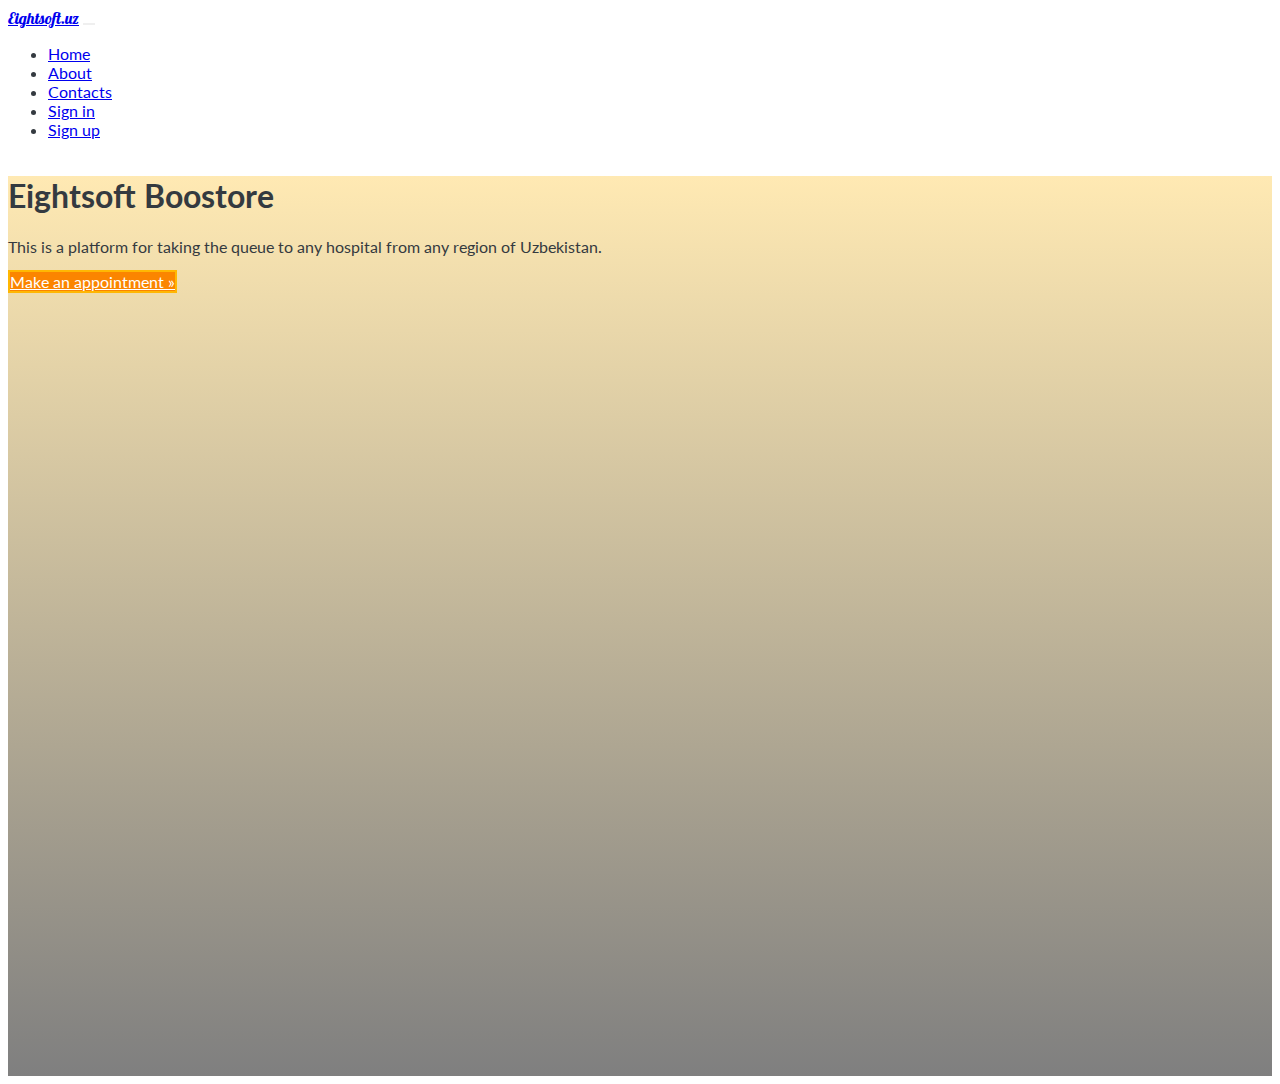
<file: index.html>
<!doctype html>
<html lang="en">
  <head>
    <!-- Required meta tags -->
    <meta charset="utf-8">
    <meta name="viewport" content="width=device-width, initial-scale=1">

    <!-- Bootstrap CSS -->
    <link href="https://cdn.jsdelivr.net/npm/bootstrap@5.1.0/dist/css/bootstrap.min.css" rel="stylesheet" integrity="sha384-KyZXEAg3QhqLMpG8r+8fhAXLRk2vvoC2f3B09zVXn8CA5QIVfZOJ3BCsw2P0p/We" crossorigin="anonymous">
    <link href="assets/css/style.css" rel="stylesheet">

    <title>Eightsoft Hospitals</title>
</head>
<body>
    <!-- Navbar -->
    <div class="container-fluid"><div class="row">
        <nav class="navbar fixed-top navbar-expand-lg navbar-dark p-md-3 homepage">
            <div class="container">
    
                <a class="navbar-brand" href="index.html">Eightsoft.uz</a>
    
                <button class="navbar-toggler" type="button" data-bs-toggle="collapse" data-bs-target="#navbarNavDropdown" aria-controls="navbarNavDropdown" aria-expanded="false" aria-label="Toggle navigation">
                    <span class="navbar-toggler-icon"></span>
                </button>
    
                <div class="collapse navbar-collapse" id="navbarNavDropdown">
                    <ul class="navbar-nav">
                    </ul>
    
                    <ul class="navbar-nav ms-auto">
                        <li class="nav-item">
                            <a class="nav-link active" aria-current="page" href="appointments.html">Home</a>
                        </li>

                        <li class="nav-item">
                            <a class="nav-link" aria-current="page" href="#">About</a>
                        </li>

                        <li class="nav-item">
                            <a class="nav-link" aria-current="page" href="#">Contacts</a>
                        </li>

                        <li class="nav-item">
                            <a class="nav-link" href="login.html">Sign in</a>
                        </li>
                        <li class="nav-item">
                            <a class="nav-link" href="register.html">Sign up</a>
                        </li>
                    </ul>
                </div>
            </div>
        </nav>
    </div></div>
  

    <!-- Banner Image  -->
    <div class="container-fluid"><div class="row">
        <div class="banner-image w-100 vh-100 d-flex justify-content-center align-items-center">
            <div class="text-white text-center">
                <div class="container">
                <h1 class="display-3 w700">Eightsoft Boostore</h1>
                <p>This is a platform for taking the queue to any hospital from any region of Uzbekistan.</p>
                <p><a class="btn btn-primary btn-lg" href="#" role="button">Make an appointment &raquo;</a></p>
                </div>
            </div>
        </div>
    </div></div>

    <!-- Main Content Area: If in the future I want to add something -->
    <div class="container-fluid"><div class="row">

    </div></div>

      
    <!-- Optional JavaScript; choose one of the two! -->
    <!-- Option 1: Bootstrap Bundle with Popper -->
    <script src="https://cdn.jsdelivr.net/npm/bootstrap@5.1.0/dist/js/bootstrap.bundle.min.js" integrity="sha384-U1DAWAznBHeqEIlVSCgzq+c9gqGAJn5c/t99JyeKa9xxaYpSvHU5awsuZVVFIhvj" crossorigin="anonymous"></script>
    <script src="assets/js/script.js"></script>
    <!-- Option 2: Separate Popper and Bootstrap JS -->
    <!--
    <script src="https://cdn.jsdelivr.net/npm/@popperjs/core@2.9.3/dist/umd/popper.min.js" integrity="sha384-eMNCOe7tC1doHpGoWe/6oMVemdAVTMs2xqW4mwXrXsW0L84Iytr2wi5v2QjrP/xp" crossorigin="anonymous"></script>
    <script src="https://cdn.jsdelivr.net/npm/bootstrap@5.1.0/dist/js/bootstrap.min.js" integrity="sha384-cn7l7gDp0eyniUwwAZgrzD06kc/tftFf19TOAs2zVinnD/C7E91j9yyk5//jjpt/" crossorigin="anonymous"></script>
    -->
  </body>
</html>
</file>
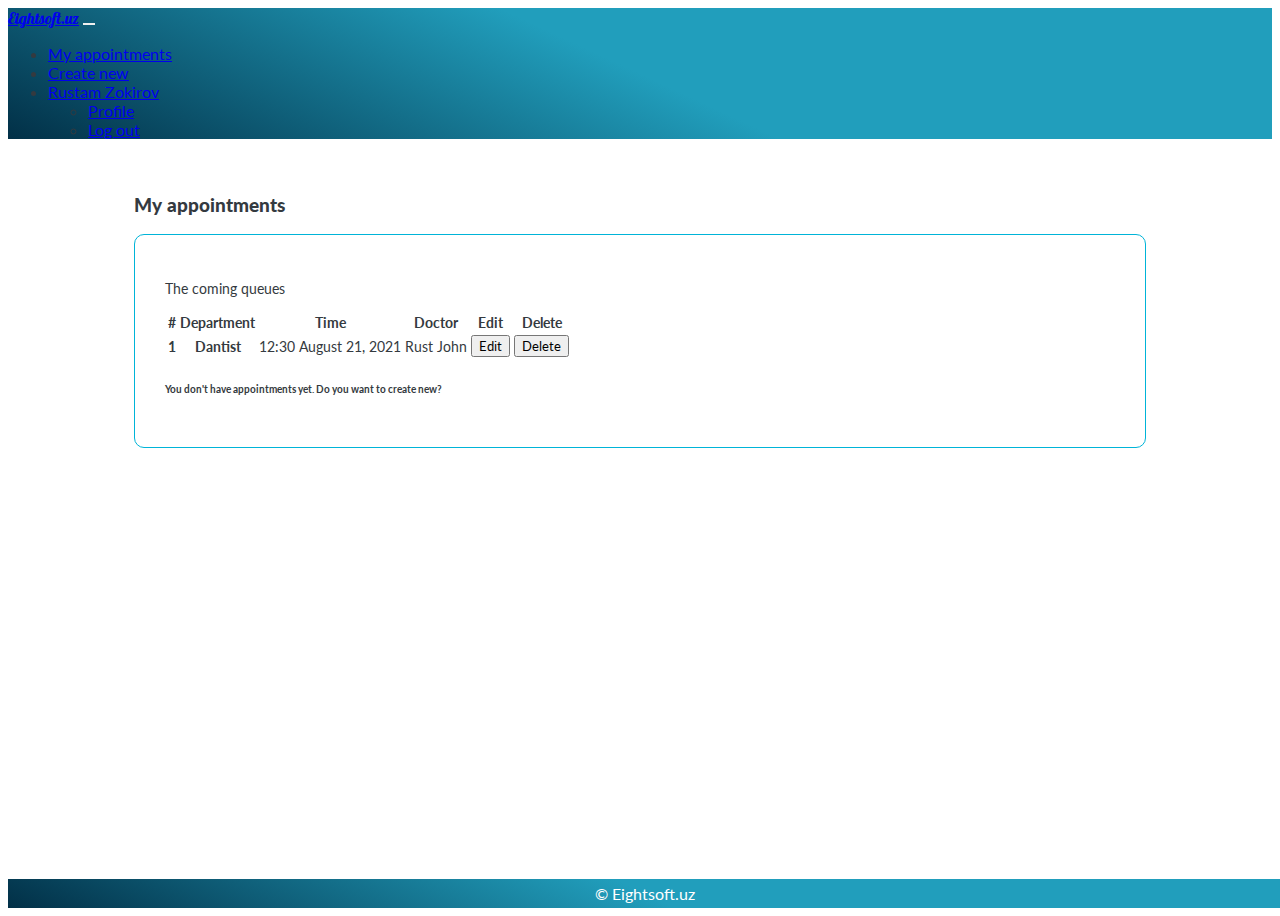
<file: appointments.html>
<!doctype html>
<html lang="en">

<head>
	<!-- Required meta tags -->
	<meta charset="utf-8">
	<meta name="viewport" content="width=device-width, initial-scale=1">

	<!-- Bootstrap CSS -->
	<link href="https://cdn.jsdelivr.net/npm/bootstrap@5.1.0/dist/css/bootstrap.min.css" rel="stylesheet"
		integrity="sha384-KyZXEAg3QhqLMpG8r+8fhAXLRk2vvoC2f3B09zVXn8CA5QIVfZOJ3BCsw2P0p/We" crossorigin="anonymous">

	<link href="assets/css/style.css" rel="stylesheet">

	<title>Eightsoft Hospitals</title>
</head>

<body>
	<!-- Navbar -->
	<div class="container-fluid">
		<div class="row">
			<nav class="navbar navbar-expand-lg navbar-dark p-md-3 shadow bg-blue" >
				<div class="container">

					<a class="navbar-brand" href="index.html">Eightsoft.uz</a>

					<button class="navbar-toggler" type="button" data-bs-toggle="collapse"
						data-bs-target="#navbarNavDropdown" aria-controls="navbarNavDropdown" aria-expanded="false"
						aria-label="Toggle navigation">
						<span class="navbar-toggler-icon"></span>
					</button>

					<div class="collapse navbar-collapse" id="navbarNavDropdown">
						<ul class="navbar-nav">
						</ul>

						<ul class="navbar-nav ms-auto">
							<li class="nav-item">
								<a class="nav-link active" aria-current="page" href="appointments.html">My
									appointments</a>
							</li>
							<li class="nav-item">
								<a class="nav-link" aria-current="page" href="new_appointment.html">Create new</a>
							</li>

							<li class="nav-item dropdown">
								<a class="nav-link dropdown-toggle" href="#" id="navbarDropdownMenuLink" role="button"
									data-bs-toggle="dropdown" aria-expanded="false">
									Rustam Zokirov
								</a>
								<ul class="dropdown-menu" aria-labelledby="navbarDropdownMenuLink">
									<li><a class="dropdown-item" href="#">Profile</a></li>
									<li><a class="dropdown-item" href="#">Log out</a></li>
								</ul>
							</li>
						</ul>
					</div>
				</div>
			</nav>
		</div>
	</div>


	<!-- Body  -->
    <main role="main" class="container content">
		<h3 class=""><b>My appointments</b></h3>
		<div class="jumbotron scroll-jumbotron">
		  	<p class="w200 text-uppercase">The coming queues</p>
			<table class="table table-hover">
				<thead>
				  <tr>
					<th scope="col">#</th>
					<th scope="col">Department</th>
					<th scope="col">Time</th>
					<th scope="col">Doctor</th>
					<th scope="col">Edit </th>
					<th scope="col">Delete </th>
				  </tr>
				</thead>
				<tbody>
				  <tr>
					<th scope="row">1</th>
					<th scope="row">Dantist</th>
					<td scope="row">12:30 August 21, 2021</td>
					<td scope="row">Rust John</td>
					<td><button type="button" class="btn btn-success btn-sm">Edit</button></td>
					<td><button type="button" class="btn btn-danger btn-sm">Delete</button></td>
				  </tr>
				</tbody>
			</table>
			<h6 class="">You don't have appointments yet. Do you want to create new?</h6>
		</div>

	</main>

	<!-- Footer -->
    <footer class="footer bg-blue">
        <div class="container">
			<div class="row">
            	<div>&copy; Eightsoft.uz</div>
			</div>
        </div>
    </footer>


	<!-- Optional JavaScript; choose one of the two! -->
	<!-- Option 1: Bootstrap Bundle with Popper -->
	<script src="https://cdn.jsdelivr.net/npm/bootstrap@5.1.0/dist/js/bootstrap.bundle.min.js"
		integrity="sha384-U1DAWAznBHeqEIlVSCgzq+c9gqGAJn5c/t99JyeKa9xxaYpSvHU5awsuZVVFIhvj"
		crossorigin="anonymous"></script>
	<!-- Option 2: Separate Popper and Bootstrap JS -->
	<!--
    <script src="https://cdn.jsdelivr.net/npm/@popperjs/core@2.9.3/dist/umd/popper.min.js" integrity="sha384-eMNCOe7tC1doHpGoWe/6oMVemdAVTMs2xqW4mwXrXsW0L84Iytr2wi5v2QjrP/xp" crossorigin="anonymous"></script>
    <script src="https://cdn.jsdelivr.net/npm/bootstrap@5.1.0/dist/js/bootstrap.min.js" integrity="sha384-cn7l7gDp0eyniUwwAZgrzD06kc/tftFf19TOAs2zVinnD/C7E91j9yyk5//jjpt/" crossorigin="anonymous"></script>
    -->
</body>

</html>
</file>
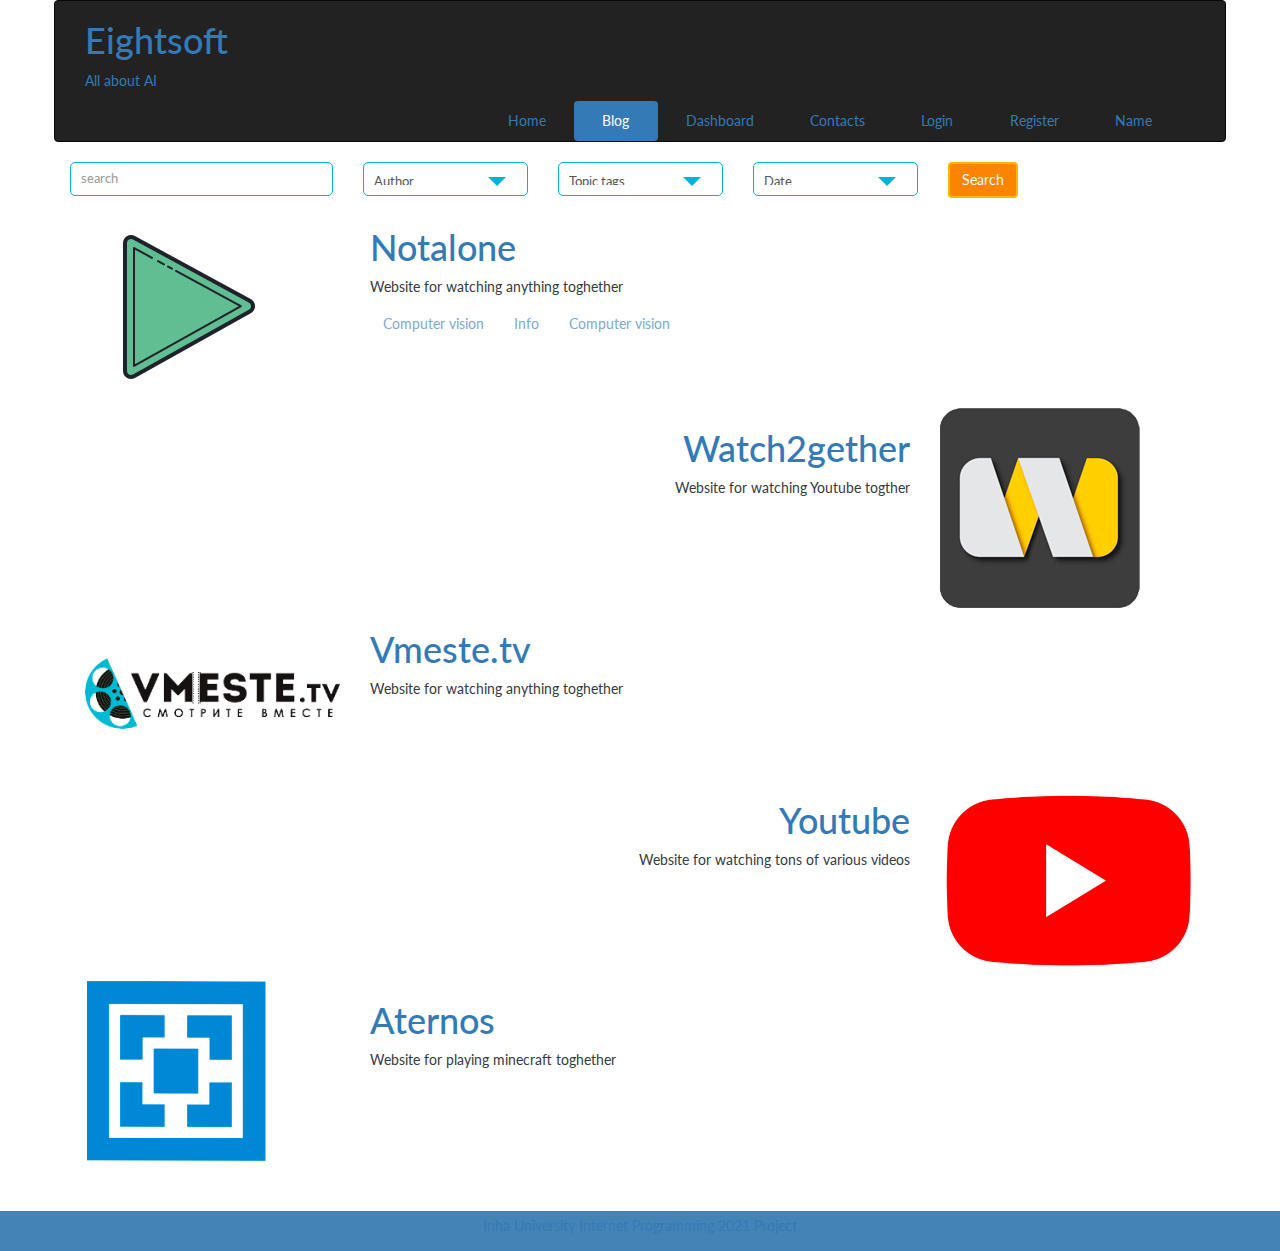
<file: blog.html>
<!DOCTYPE html>
<html lang="en">
<head>

    <meta charset="UTF-8">
    <meta http-equiv="X-UA-Compatible" content="IE=edge">
    <meta name="viewport" content="width=device-width, initial-scale=1.0">
    <meta http-equiv = "Content-Type" content = "text/html"; charset = "utf-8"/>
    <meta name="author" content="Eightsoft">
    <meta name = "description" content = "All about the AI"/>

    <title>Blog - Eightsoft blog</title>

    <!-- Bootstrap -->
    <link href="assets/css/bootstrap.min.css" rel="stylesheet">
    <link href="assets/css/style.css" rel="stylesheet">

    <!-- HTML5 shim and Respond.js for IE8 support of HTML5 elements and media queries -->
    <!-- WARNING: Respond.js doesn't work if you view the page via file:// -->
    <!--[if lt IE 9]>
      <script src="https://oss.maxcdn.com/html5shiv/3.7.3/html5shiv.min.js"></script>
      <script src="https://oss.maxcdn.com/respond/1.4.2/respond.min.js"></script>
    <![endif]-->
</head>

<body>

    
    <!-- Navigation bar (header) -->
    <div class="container-fluid">    <div class="row">

        <nav role="navigation" class="navbar navbar-inverse">
            <div class="container">
                
                <!-- Logo (name) -->
                <div class="navbar-header header">

                    <div class="col-lg-12"><div class="container"><div class="row">

                            <h1><a href="#">Eightsoft</a></h1>
                            <p><a href="#">All about AI</a></p>

                    </div></div></div>
                    

                    <button type="button" data-target="#navbarCollapse" data-toggle="collapse" class="navbar-toggle">
                    <span class="sr-only">Toggle navigation</span>
                    <span class="icon-bar"></span>
                    <span class="icon-bar"></span>
                    <span class="icon-bar"></span>
                    </button>
                
                </div>
                
                <!-- Navigation buttons -->
                <div class="col-lg-4"></div>
                <div class="col-lg-8">
                    <div id="navbarCollapse"class="collapse navbar-collapse">
                        <ul class="nav nav-pills nav-justified">
                            <li role="presentation"><a href="index.html">Home</a></li>
                            <li role="presentation" class="active"><a href="blog.html">Blog</a></li>
                            <li role="presentation"><a href="dashboard.html">Dashboard</a></li>
                            <li role="presentation"><a href="contact.html">Contacts</a></li>
                            <li role="presentation"><a href="login.html">Login</a></li>
                            <li role="presentation"><a href="register.html">Register</a></li>

                            <li class="nav-item dropdown">
                                <a class="nav-link dropdown-toggle" href="#" id="navbarDropdown" role="button" data-toggle="dropdown" aria-haspopup="true" aria-expanded="false">
                                  Name
                                </a>
                                <div class="dropdown-menu" aria-labelledby="navbarDropdown">
                                  <a class="dropdown-item" href="login.html">Log out</a>
                                </div>
                            </li>
                          </ul>
                    </div>
                </div>
                
            </div>
        </nav>
        

    </div></div>

    

    

    <!-- Content body -->
    <div class="wrapper">
        <div class="container"><div class="row">

            <form action="">
                <div class="searchBar">
                    <div class="col-lg-3 searchBarItem">
                        <input class="form-control form-control-lg" type="text" placeholder="search">
                    </div>
    
                    <div class="col-lg-2 searchBarItem">
                        <select class="form-control form-control-lg">
                            <option value="" selected disabled>Author</option>
                            <option>Large select</option>
                            <option>Large select</option>
                            <option>Large select</option>
                            <option>Large select</option>
                        </select>
                    </div>
    
                    <div class="col-lg-2 searchBarItem">
                        <select class="form-control form-control-lg">
                            <option value="" selected disabled>Topic tags</option>
                            <option>Large select</option>
                            <option>Large select</option>
                            <option>Large select</option>
                            <option>Large select</option>
                        </select>
                    </div>
    
                    <div class="col-lg-2 searchBarItem">
                        <select class="form-control form-control-lg">
                            <option value="" selected disabled>Date</option>
                            <option>Large select</option>
                            <option>Large select</option>
                            <option>Large select</option>
                            <option>Large select</option>
                        </select>
                    </div>
                    <div class="col-lg-3">
                        <button type="submit" class="btn btn-primary longButton">Search</button>
                    </div>
                    
                </div>
            </form>

            


            <div class="col-lg-12 bar">
                
                <div class="col-sm-2 col-md-12 col-lg-12"></div>

                <div class="col-lg-3 col-md-3 col-sm-8 img-bar border-right">
                    <img class="img-responsive" src="assets/img/notalone.png" alt="eclass">
                </div>

                <div class="clear-both-sm"></div><div class="col-sm-2"></div>

                <div class="col-lg-9 col-md-9 col-sm-8 content-bar">
                    <div class = "h1"><a href = "viewPost.html"  class="tracking-in-expand">Notalone</a></div>
                    <p>Website for watching anything toghether</p>
                    <a href="#" class="btn topicTag no-click" role="button" disabled>Computer vision</a>
                    <a href="#" class="btn topicTag no-click" role="button" disabled>Info</a>
                    <a href="#" class="btn topicTag no-click" role="button" disabled>Computer vision</a>
                </div>

                <div class="margin8"></div>

                <div class="col-sm-2 col-md-12 col-lg-12"></div>

                <div class="col-lg-3 col-md-3 col-sm-8 img-bar pull-right border-left">
                    <img class="img-responsive" src="assets/img/watch2gether.png" alt="eclass">
                </div>

                <div class="clear-both-sm"></div><div class="col-sm-2"></div>

                <div class="col-lg-9 col-md-9 col-sm-8 content-bar">
                    <div class = "h1 text-right"><a href = "viewPost.html"  class="tracking-in-expand">Watch2gether</a></div>
                    <p class = "text-right">Website for watching Youtube togther</p>
                </div>

                <div class="margin8"></div>

                <div class="col-sm-2 col-md-12 col-lg-12"></div>

                <div class="col-lg-3 col-md-3 col-sm-8 img-bar border-right">
                    <img class="img-responsive" src="assets/img/vmestetv.png" alt="eclass">
                </div>

                <div class="clear-both-sm"></div><div class="col-sm-2"></div>

                <div class="col-lg-9 col-md-9 col-sm-8 content-bar">
                    <div class = "h1"><a href = "viewPost.html"  class="tracking-in-expand">Vmeste.tv</a></div>
                    <p>Website for watching anything toghether</p>
                </div>
                
                <div class="margin8"></div>

                <div class="col-sm-2 col-md-12 col-lg-12"></div>

                <div class="col-lg-3 col-md-3 col-sm-8 img-bar pull-right border-left">
                    <img class="img-responsive" src="assets/img/youtube.png" alt="eclass">
                </div>

                <div class="clear-both-sm"></div><div class="col-sm-2"></div>

                <div class="col-lg-9 col-md-9 col-sm-8 content-bar">
                    <div class = "h1 text-right"><a href = "viewPost.html"  class="tracking-in-expand">Youtube</a></div>
                    <p class = "text-right">Website for watching tons of various videos</p>
                </div>

                <div class="margin8"></div>

                <div class="col-sm-2 col-md-12 col-lg-12"></div>

                <div class="col-lg-3 col-md-3 col-sm-8 img-bar border-right">
                    <img class="img-responsive" src="assets/img/aternos.png" alt="eclass">
                </div>

                <div class="clear-both-sm"></div><div class="col-sm-2"></div>

                <div class="col-lg-9 col-md-9 col-sm-8 content-bar">
                    <div class = "h1"><a href = "viewPost.html"  class="tracking-in-expand">Aternos</a></div>
                    <p>Website for playing minecraft toghether</p>
                </div>
                
            </div>

        </div></div>
        <div class="clear"></div>
    </div>

    <!-- Footer -->
    <footer>
        <div class="container-fluid">
            <p class = "text-center"><a href="#">Inha University Internet Programming 2021 Project</a></p>
        </div>
    </footer>

    <!-- jQuery (necessary for Bootstrap's JavaScript plugins) -->
    <script src="https://ajax.googleapis.com/ajax/libs/jquery/1.12.4/jquery.min.js"></script>
    <!-- Include all compiled plugins (below), or include individual files as needed -->
    <script src="assets/js/bootstrap.min.js"></script>
</body>

</html>
</file>
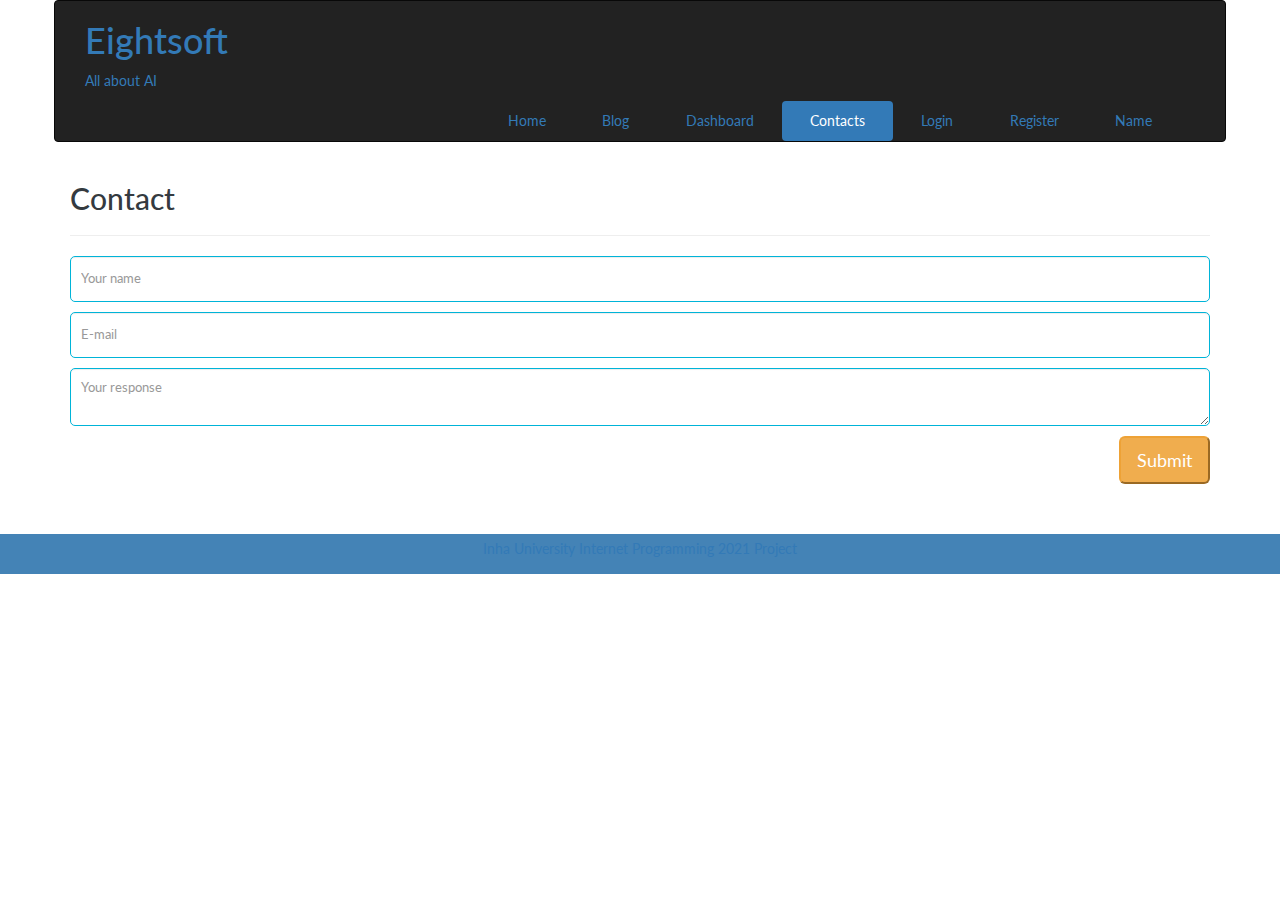
<file: contact.html>
<!DOCTYPE html>
<html lang="en">
<head>

    <meta charset="UTF-8">
    <meta http-equiv="X-UA-Compatible" content="IE=edge">
    <meta name="viewport" content="width=device-width, initial-scale=1.0">
    <meta http-equiv = "Content-Type" content = "text/html"; charset = "utf-8"/>
    <meta name="author" content="Eightsoft">
    <meta name = "description" content = "All about the AI"/>

    <title>Contacts - Eightsoft blog</title>

    <!-- Bootstrap -->
    <link href="assets/css/bootstrap.min.css" rel="stylesheet">
    <link href="assets/css/style.css" rel="stylesheet">

    <!-- HTML5 shim and Respond.js for IE8 support of HTML5 elements and media queries -->
    <!-- WARNING: Respond.js doesn't work if you view the page via file:// -->
    <!--[if lt IE 9]>
      <script src="https://oss.maxcdn.com/html5shiv/3.7.3/html5shiv.min.js"></script>
      <script src="https://oss.maxcdn.com/respond/1.4.2/respond.min.js"></script>
    <![endif]-->
</head>

<body>

    
    <!-- Navigation bar (header) -->
    <div class="container-fluid">    <div class="row">

        <nav role="navigation" class="navbar navbar-inverse">
            <div class="container">
                
                <!-- Logo (name) -->
                <div class="navbar-header header">

                    <div class="col-lg-12"><div class="container"><div class="row">

                            <h1><a href="#">Eightsoft</a></h1>
                            <p><a href="#">All about AI</a></p>

                    </div></div></div>
                    

                    <button type="button" data-target="#navbarCollapse" data-toggle="collapse" class="navbar-toggle">
                    <span class="sr-only">Toggle navigation</span>
                    <span class="icon-bar"></span>
                    <span class="icon-bar"></span>
                    <span class="icon-bar"></span>
                    </button>
                
                </div>
                
                <!-- Navigation buttons -->
                <div class="col-lg-4"></div>
                <div class="col-lg-8">
                    <div id="navbarCollapse"class="collapse navbar-collapse">
                        <ul class="nav nav-pills nav-justified">
                            <li role="presentation"><a href="index.html">Home</a></li>
                            <li role="presentation"><a href="blog.html">Blog</a></li>
                            <li role="presentation"><a href="dashboard.html">Dashboard</a></li>
                            <li role="presentation" class="active"><a href="contact.html">Contacts</a></li>
                            <li role="presentation"><a href="login.html">Login</a></li>
                            <li role="presentation"><a href="register.html">Register</a></li>

                            <li class="nav-item dropdown">
                                <a class="nav-link dropdown-toggle" href="#" id="navbarDropdown" role="button" data-toggle="dropdown" aria-haspopup="true" aria-expanded="false">
                                  Name
                                </a>
                                <div class="dropdown-menu" aria-labelledby="navbarDropdown">
                                  <a class="dropdown-item" href="login.html">Log out</a>
                                </div>
                            </li>
                          </ul>
                    </div>
                </div>
                
            </div>
        </nav>

    </div></div>

    <!-- Content body -->
    <div class="wrapper">
        <div class="container"><div class="row">

            <div class="col-lg-12 bar">
                
                <h2>Contact</h2>
                <hr>

                <form action="">
                    <div class="form-group">
                        <input type="text" placeholder="Your name" class="form-control input-lg">
                    </div>
                    <div class="form-group">
                        <input type="text" placeholder="E-mail" class="form-control input-lg">
                    </div>
                    <div class="form-group">
                        <textarea class="form-control" placeholder="Your response"></textarea>
                    </div>
                    <button class = "btn-lg btn-warning pull-right">Submit</button>
                </form>

                <div class="margin-8 clear"></div>

            </div>

        </div></div>
        <div class="clear"></div>
    </div>

    <!-- Footer -->
    <footer>
        <div class="container-fluid">
            <p class = "text-center"><a href="#">Inha University Internet Programming 2021 Project</a></p>
        </div>
    </footer>

    <!-- jQuery (necessary for Bootstrap's JavaScript plugins) -->
    <script src="https://ajax.googleapis.com/ajax/libs/jquery/1.12.4/jquery.min.js"></script>
    <!-- Include all compiled plugins (below), or include individual files as needed -->
    <script src="assets/js/bootstrap.min.js"></script>
</body>

</html>
</file>
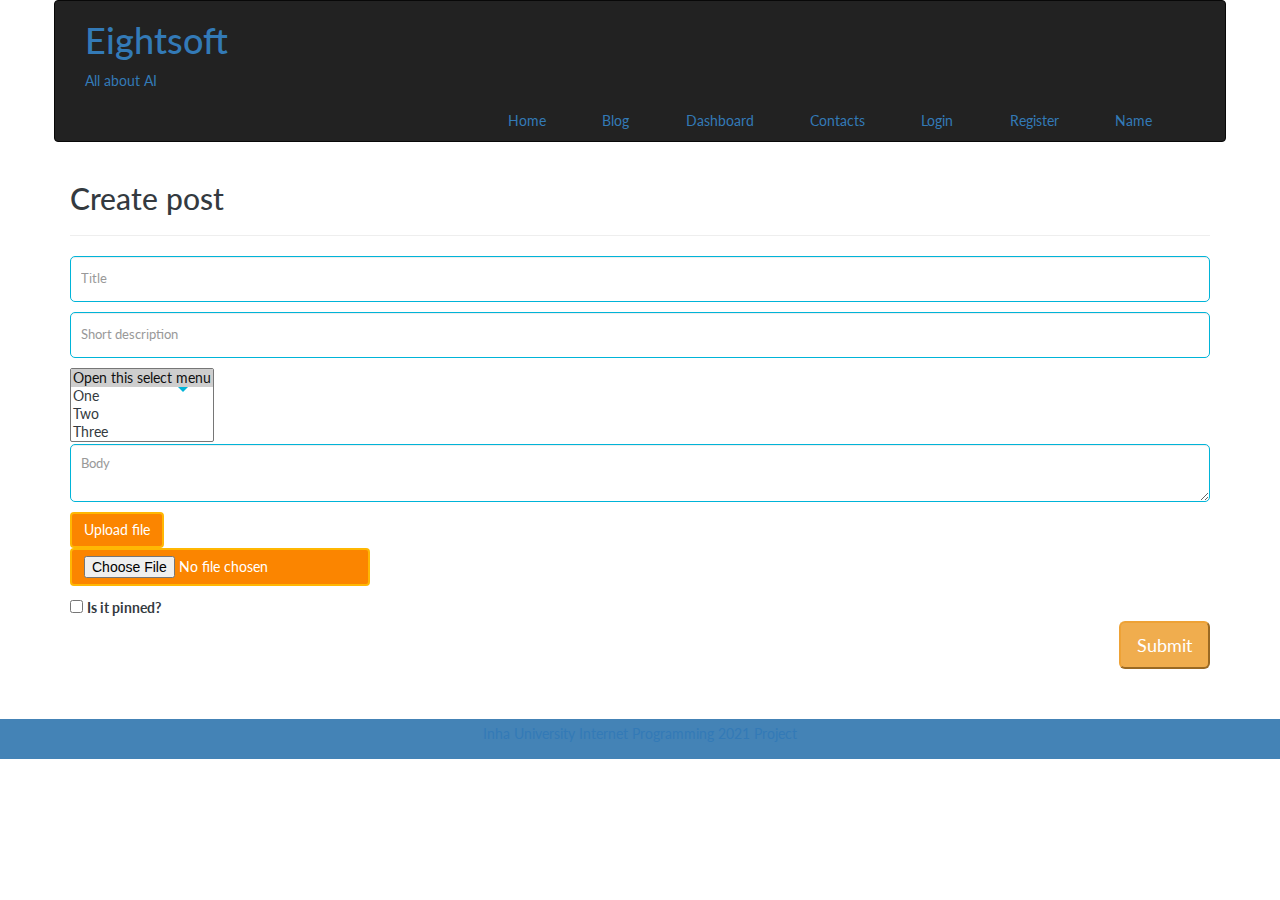
<file: createPost.html>
<!DOCTYPE html>
<html lang="en">
<head>

    <meta charset="UTF-8">
    <meta http-equiv="X-UA-Compatible" content="IE=edge">
    <meta name="viewport" content="width=device-width, initial-scale=1.0">
    <meta http-equiv = "Content-Type" content = "text/html"; charset = "utf-8"/>
    <meta name="author" content="Eightsoft">
    <meta name = "description" content = "All about the AI"/>

    <title>Create post - Eightsoft blog</title>

    <!-- Bootstrap -->
    <link href="assets/css/bootstrap.min.css" rel="stylesheet">
    <link href="assets/css/style.css" rel="stylesheet">

    <!-- HTML5 shim and Respond.js for IE8 support of HTML5 elements and media queries -->
    <!-- WARNING: Respond.js doesn't work if you view the page via file:// -->
    <!--[if lt IE 9]>
      <script src="https://oss.maxcdn.com/html5shiv/3.7.3/html5shiv.min.js"></script>
      <script src="https://oss.maxcdn.com/respond/1.4.2/respond.min.js"></script>
    <![endif]-->
</head>

<body>


    <!-- Navigation bar (header) -->
    <div class="container-fluid">    <div class="row">

        <nav role="navigation" class="navbar navbar-inverse">
            <div class="container">

                <!-- Logo (name) -->
                <div class="navbar-header header">

                    <div class="col-lg-12"><div class="container"><div class="row">

                            <h1><a href="#">Eightsoft</a></h1>
                            <p><a href="#">All about AI</a></p>

                    </div></div></div>


                    <button type="button" data-target="#navbarCollapse" data-toggle="collapse" class="navbar-toggle">
                    <span class="sr-only">Toggle navigation</span>
                    <span class="icon-bar"></span>
                    <span class="icon-bar"></span>
                    <span class="icon-bar"></span>
                    </button>

                </div>

                <!-- Navigation buttons -->
                <div class="col-lg-4"></div>
                <div class="col-lg-8">
                    <div id="navbarCollapse"class="collapse navbar-collapse">
                        <ul class="nav nav-pills nav-justified">
                            <li role="presentation"><a href="index.html">Home</a></li>
                            <li role="presentation"><a href="blog.html">Blog</a></li>
                            <li role="presentation"><a href="dashboard.html">Dashboard</a></li>
                            <li role="presentation"><a href="contact.html">Contacts</a></li>
                            <li role="presentation"><a href="login.html">Login</a></li>
                            <li role="presentation"><a href="register.html">Register</a></li>

                            <li class="nav-item dropdown">
                                <a class="nav-link dropdown-toggle" href="#" id="navbarDropdown" role="button" data-toggle="dropdown" aria-haspopup="true" aria-expanded="false">
                                  Name
                                </a>
                                <div class="dropdown-menu" aria-labelledby="navbarDropdown">
                                  <a class="dropdown-item" href="login.html">Log out</a>
                                </div>
                            </li>
                          </ul>
                    </div>
                </div>

            </div>
        </nav>

    </div></div>

    <!-- Content body -->
    <div class="wrapper">
        <div class="container"><div class="row">

            <div class="col-lg-12 bar">

                <h2>Create post</h2>
                <hr>

                <form action="">
                    <div class="form-group">
                        <input type="text" placeholder="Title" class="form-control input-lg">
                    </div>
                    <div class="form-group">
                        <input type="text" placeholder="Short description" class="form-control input-lg">
                    </div>

                    <select class="tagSelect" multiple aria-label="multiple select example">
                        <option selected>Open this select menu</option>
                        <option value="1">One</option>
                        <option value="2">Two</option>
                        <option value="3">Three</option>
                        <option value="4">Three</option>
                        <option value="5">Three</option>
                        <option value="6">Three</option>
                        <option value="7">Three</option>
                        <option value="8">Three</option>
                    </select>

                    <div class="form-group">
                        <textarea class="form-control" placeholder="Body"></textarea>
                    </div>

                    <!-- <button class = "btn-lg btn-secondary">Upload image</button> -->

                    <label for="image" class="btn btn-primary">
                        Upload file
                    </label>

                    <div class="form-group">
                      <input type="file" class="form-control-file btn btn-primary" id="image">
                    </div>

                    <div class="form-check form-switch">
                        <input class="form-check-input" type="checkbox" id="flexSwitchCheckDefault">
                        <label class="form-check-label" for="flexSwitchCheckDefault">Is it pinned?</label>
                    </div>

                    <button class = "btn-lg btn-warning pull-right">Submit</button>
                </form>

                <div class="margin-8 clear"></div>


            </div>

        </div></div>
        <div class="clear"></div>
    </div>

    <!-- Footer -->
    <footer>
        <div class="container-fluid">
            <p class = "text-center"><a href="#">Inha University Internet Programming 2021 Project</a></p>
        </div>
    </footer>

    <!-- jQuery (necessary for Bootstrap's JavaScript plugins) -->
    <script src="https://ajax.googleapis.com/ajax/libs/jquery/1.12.4/jquery.min.js"></script>
    <!-- Include all compiled plugins (below), or include individual files as needed -->
    <script src="assets/js/bootstrap.min.js"></script>
</body>

</html>
</file>
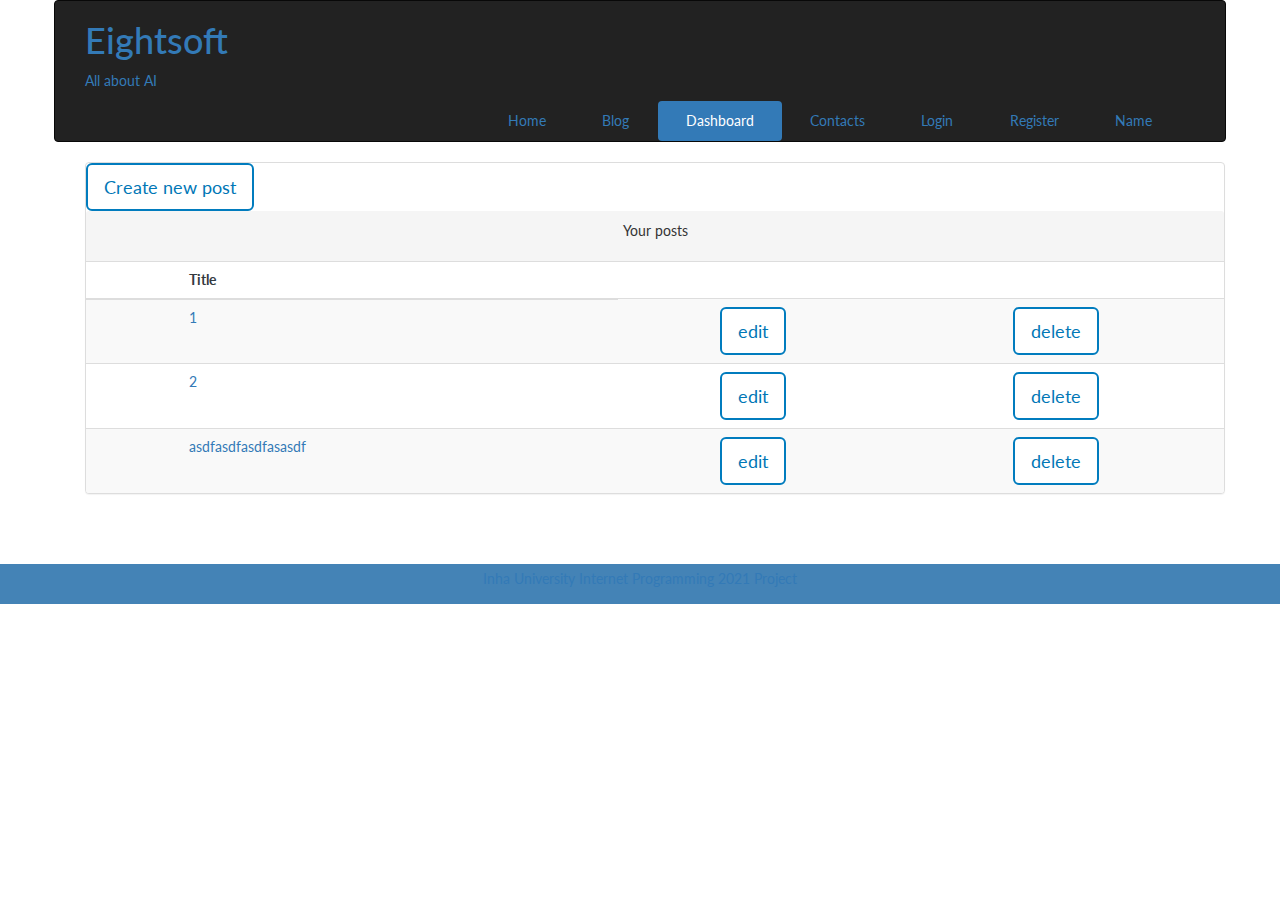
<file: dashboard.html>
<!DOCTYPE html>
<html lang="en">
<head>

    <meta charset="UTF-8">
    <meta http-equiv="X-UA-Compatible" content="IE=edge">
    <meta name="viewport" content="width=device-width, initial-scale=1.0">
    <meta http-equiv = "Content-Type" content = "text/html"; charset = "utf-8"/>
    <meta name="author" content="Eightsoft">
    <meta name = "description" content = "All about the AI"/>

    <title>Dashboard - Eightsoft blog</title>

    <!-- Bootstrap -->
    <link href="assets/css/bootstrap.min.css" rel="stylesheet">
    <link href="assets/css/style.css" rel="stylesheet">

    <!-- HTML5 shim and Respond.js for IE8 support of HTML5 elements and media queries -->
    <!-- WARNING: Respond.js doesn't work if you view the page via file:// -->
    <!--[if lt IE 9]>
      <script src="https://oss.maxcdn.com/html5shiv/3.7.3/html5shiv.min.js"></script>
      <script src="https://oss.maxcdn.com/respond/1.4.2/respond.min.js"></script>
    <![endif]-->
</head>

<body>

    
    <!-- Navigation bar (header) -->
    <div class="container-fluid">    <div class="row">

        <nav role="navigation" class="navbar navbar-inverse">
            <div class="container">
                
                <!-- Logo (name) -->
                <div class="navbar-header header">

                    <div class="col-lg-12"><div class="container"><div class="row">

                            <h1><a href="#">Eightsoft</a></h1>
                            <p><a href="#">All about AI</a></p>

                    </div></div></div>
                    

                    <button type="button" data-target="#navbarCollapse" data-toggle="collapse" class="navbar-toggle">
                    <span class="sr-only">Toggle navigation</span>
                    <span class="icon-bar"></span>
                    <span class="icon-bar"></span>
                    <span class="icon-bar"></span>
                    </button>
                
                </div>
                
                <!-- Navigation buttons -->
                <div class="col-lg-4"></div>
                <div class="col-lg-8">
                    <div id="navbarCollapse"class="collapse navbar-collapse">
                        <ul class="nav nav-pills nav-justified">
                            <li role="presentation"><a href="index.html">Home</a></li>
                            <li role="presentation"><a href="blog.html">Blog</a></li>
                            <li role="presentation" class="active"><a href="dashboard.html">Dashboard</a></li>
                            <li role="presentation"><a href="contact.html">Contacts</a></li>
                            <li role="presentation"><a href="login.html">Login</a></li>
                            <li role="presentation"><a href="register.html">Register</a></li>

                            <li class="nav-item dropdown">
                                <a class="nav-link dropdown-toggle" href="#" id="navbarDropdown" role="button" data-toggle="dropdown" aria-haspopup="true" aria-expanded="false">
                                  Name
                                </a>
                                <div class="dropdown-menu" aria-labelledby="navbarDropdown">
                                  <a class="dropdown-item" href="login.html">Log out</a>
                                </div>
                            </li>
                          </ul>
                    </div>
                </div>
                
            </div>
        </nav>

    </div></div>

    <!-- Content body -->
    <div class="wrapper">
        <div class="container"><div class="row">

            <div class="col-lg-12 bar">
                

                <div class="container">    <div class="panel panel-default">

                <a  href = "createPost.html"> <button class = "btn-lg btn-secondary longButton" >Create new post</button></a>
                
                        <div class="panel-heading "> <p class = "text-center"> Your posts</p> </div>

                        <table class="table table-striped">
                        
                            <thead>
                                <tr>
                                    <th></th>
                                    <th>Title</th>
                                </tr>
                            </thead>
                        
                            <tbody>
                                <tr>
                                    <td class="col-lg-1 col-md-1 col-xs-2">
                                    </td>
                                    <td class="vert-align"><a href="">1</a></td>
                                    <td class="text-center vert-align"><button class = "btn-lg btn-secondary">edit</button></td>
                                    <td class="text-center vert-align"><button class = "btn-lg btn-secondary">delete</button></td>
                                </tr>  
                                <tr>
                                    <td class="col-lg-1 col-md-1 col-xs-2">
                                    </td>
                                    <td class="vert-align"><a href="">2</a></td>
                                    <td class="text-center vert-align"><button class = "btn-lg btn-secondary">edit</button></td>
                                    <td class="text-center vert-align"><button class = "btn-lg btn-secondary">delete</button></td>
                                </tr> 
                                <tr>
                                    <td class="col-lg-1 col-md-1 col-xs-2">
                                    </td>
                                    <td class="vert-align"><a href="">asdfasdfasdfasasdf</a></td>
                                    <td class="text-center vert-align"><button class = "btn-lg btn-secondary">edit</button></td>
                                    <td class="text-center vert-align"><button class = "btn-lg btn-secondary">delete</button></td>
                                </tr>  
                            </tbody>
                        
                        
                          </table>
                      
                </div>     </div>

            </div>

        </div></div>
        <div class="clear"></div>
    </div>

    <!-- Footer -->
    <footer>
        <div class="container-fluid">
            <p class = "text-center"><a href="#">Inha University Internet Programming 2021 Project</a></p>
        </div>
    </footer>

    <!-- jQuery (necessary for Bootstrap's JavaScript plugins) -->
    <script src="https://ajax.googleapis.com/ajax/libs/jquery/1.12.4/jquery.min.js"></script>
    <!-- Include all compiled plugins (below), or include individual files as needed -->
    <script src="assets/js/bootstrap.min.js"></script>
</body>

</html>
</file>
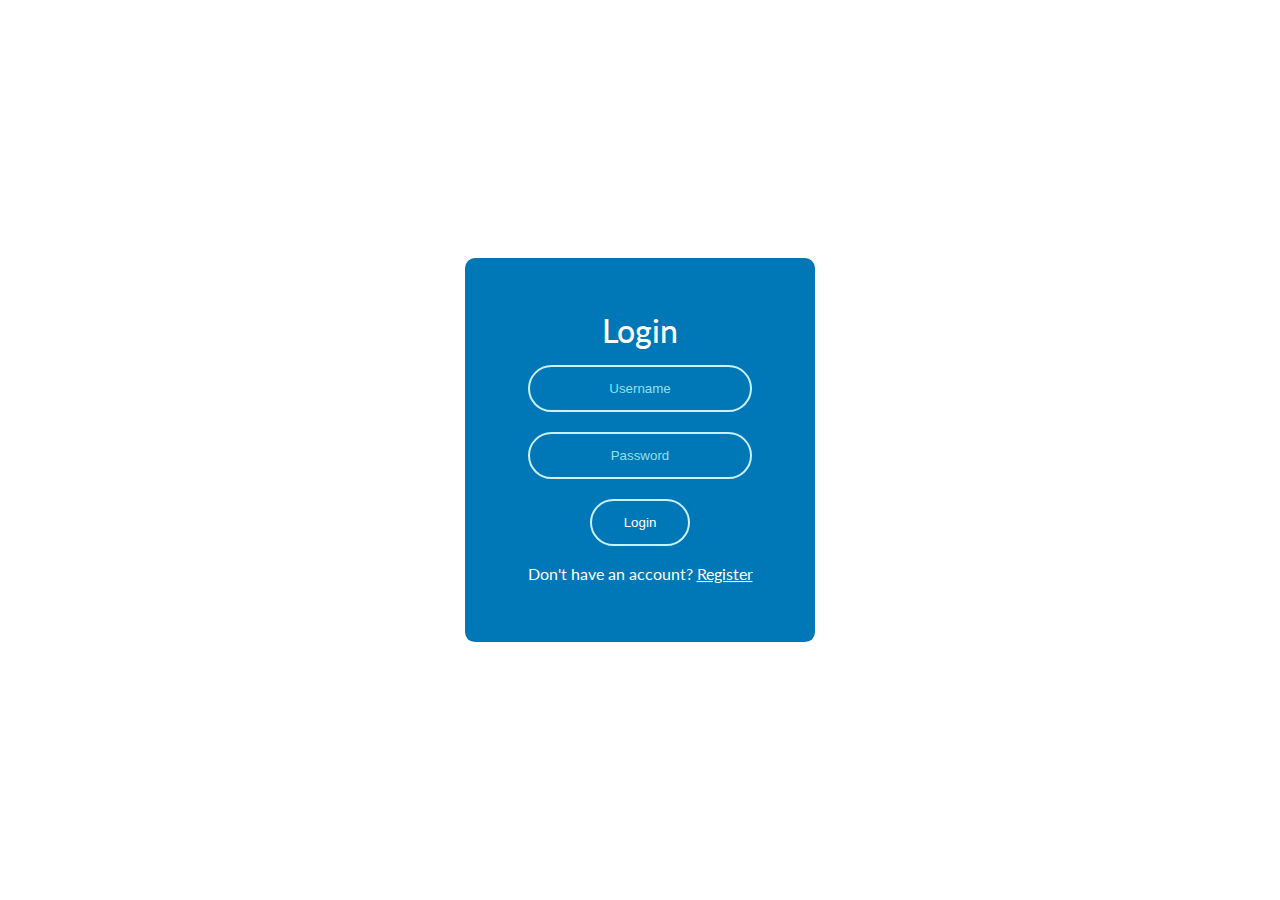
<file: login.html>
<!DOCTYPE html>
<html>
<head>
    <meta charset="utf-8">
    <meta name="viewport" content="width=device-width, initial-scale=1">

    <title>Login</title>
    <link rel = "stylesheet" href = "assets/css/login-style.css">
</head>

<body class = "color-change-2x">
    <div id = "box">
        <form action = "index.html" method="post">
            <h1>Login</h1>
    
            <input type = "text" name = "username" placeholder="Username" maxlength = "20">
            <input type = "password" name = "password" placeholder="Password" maxlength = "20">
            <input type = "submit" name = "submit" value = "Login">
        </form>
        
        <p>Don't have an account? <a href="register.html">Register</a></p>
    </div>   

</body>
</html>
</file>
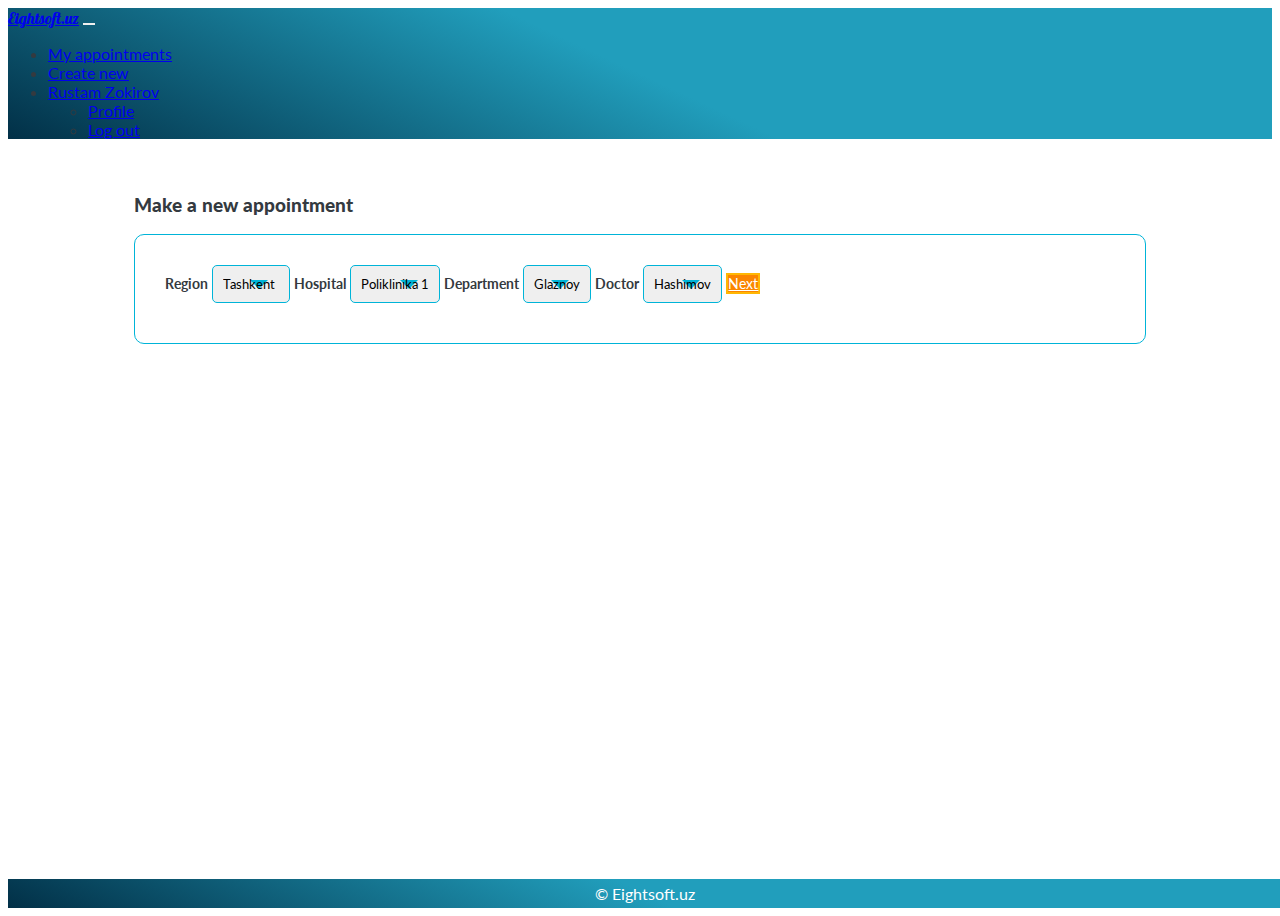
<file: new_appointment.html>
<!doctype html>
<html lang="en">

<head>
	<!-- Required meta tags -->
	<meta charset="utf-8">
	<meta name="viewport" content="width=device-width, initial-scale=1">

	<!-- Bootstrap CSS -->
	<link href="https://cdn.jsdelivr.net/npm/bootstrap@5.1.0/dist/css/bootstrap.min.css" rel="stylesheet"
		integrity="sha384-KyZXEAg3QhqLMpG8r+8fhAXLRk2vvoC2f3B09zVXn8CA5QIVfZOJ3BCsw2P0p/We" crossorigin="anonymous">

	<link href="assets/css/style.css" rel="stylesheet">

	<title>Eightsoft Hospitals</title>
</head>

<body>
	<!-- Navbar -->
	<div class="container-fluid">
		<div class="row">
			<nav class="navbar navbar-expand-lg navbar-dark p-md-3 shadow bg-blue" >
				<div class="container">

					<a class="navbar-brand" href="index.html">Eightsoft.uz</a>

					<button class="navbar-toggler" type="button" data-bs-toggle="collapse"
						data-bs-target="#navbarNavDropdown" aria-controls="navbarNavDropdown" aria-expanded="false"
						aria-label="Toggle navigation">
						<span class="navbar-toggler-icon"></span>
					</button>

					<div class="collapse navbar-collapse" id="navbarNavDropdown">
						<ul class="navbar-nav">
						</ul>

						<ul class="navbar-nav ms-auto">
							<li class="nav-item">
								<a class="nav-link" aria-current="page" href="appointments.html">My
									appointments</a>
							</li>
							<li class="nav-item">
								<a class="nav-link active" aria-current="page" href="new_appointment.html">Create new</a>
							</li>

							<li class="nav-item dropdown">
								<a class="nav-link dropdown-toggle" href="#" id="navbarDropdownMenuLink" role="button"
									data-bs-toggle="dropdown" aria-expanded="false">
									Rustam Zokirov
								</a>
								<ul class="dropdown-menu" aria-labelledby="navbarDropdownMenuLink">
									<li><a class="dropdown-item" href="#">Profile</a></li>
									<li><a class="dropdown-item" href="#">Log out</a></li>
								</ul>
							</li>
						</ul>
					</div>
				</div>
			</nav>
		</div>
	</div>


	<!-- Body  -->
    <main role="main" class="container content">

		<h3 class=""><b>Make a new appointment</b></h3>

		<div class="jumbotron">
			<form>
				<!-- <div class="form-group">
				  <label for="exampleInputEmail1">Email address</label>
				  <input type="email" class="form-control" id="exampleInputEmail1" aria-describedby="emailHelp" placeholder="Enter email">
				</div> -->
				<label for="regionSelect">Region</label>
				<select class="form-control" id="regionSelect">
					<option>Tashkent</option>
					<option>Samrkand</option>
				</select>

				<label for="regionSelect">Hospital</label>
				<select class="form-control" id="regionSelect">
					<option>Poliklinika 1</option>
					<option>Poliklinika 2</option>
				</select>

				<label for="regionSelect">Department</label>
				<select class="form-control" id="regionSelect">
					<option>Glaznoy</option>
				</select>


				<label for="regionSelect">Doctor</label>
				<select class="form-control" id="regionSelect">
					<option>Hashimov</option>
				</select>

				<a href="new_appointment_doctor.html" class="btn btn-primary float-right">Next</a>
			  </form>
		</div>

	</main>

	<!-- Footer -->
    <footer class="footer bg-blue">
        <div class="container">
			<div class="row">
            	<div>&copy; Eightsoft.uz</div>
			</div>
        </div>
    </footer>


	<!-- Optional JavaScript; choose one of the two! -->
	<!-- Option 1: Bootstrap Bundle with Popper -->
	<script src="https://cdn.jsdelivr.net/npm/bootstrap@5.1.0/dist/js/bootstrap.bundle.min.js"
		integrity="sha384-U1DAWAznBHeqEIlVSCgzq+c9gqGAJn5c/t99JyeKa9xxaYpSvHU5awsuZVVFIhvj"
		crossorigin="anonymous"></script>

	<!-- Option 2: Separate Popper and Bootstrap JS -->
	<!--
    <script src="https://cdn.jsdelivr.net/npm/@popperjs/core@2.9.3/dist/umd/popper.min.js" integrity="sha384-eMNCOe7tC1doHpGoWe/6oMVemdAVTMs2xqW4mwXrXsW0L84Iytr2wi5v2QjrP/xp" crossorigin="anonymous"></script>
    <script src="https://cdn.jsdelivr.net/npm/bootstrap@5.1.0/dist/js/bootstrap.min.js" integrity="sha384-cn7l7gDp0eyniUwwAZgrzD06kc/tftFf19TOAs2zVinnD/C7E91j9yyk5//jjpt/" crossorigin="anonymous"></script>
    -->
</body>

</html>
</file>
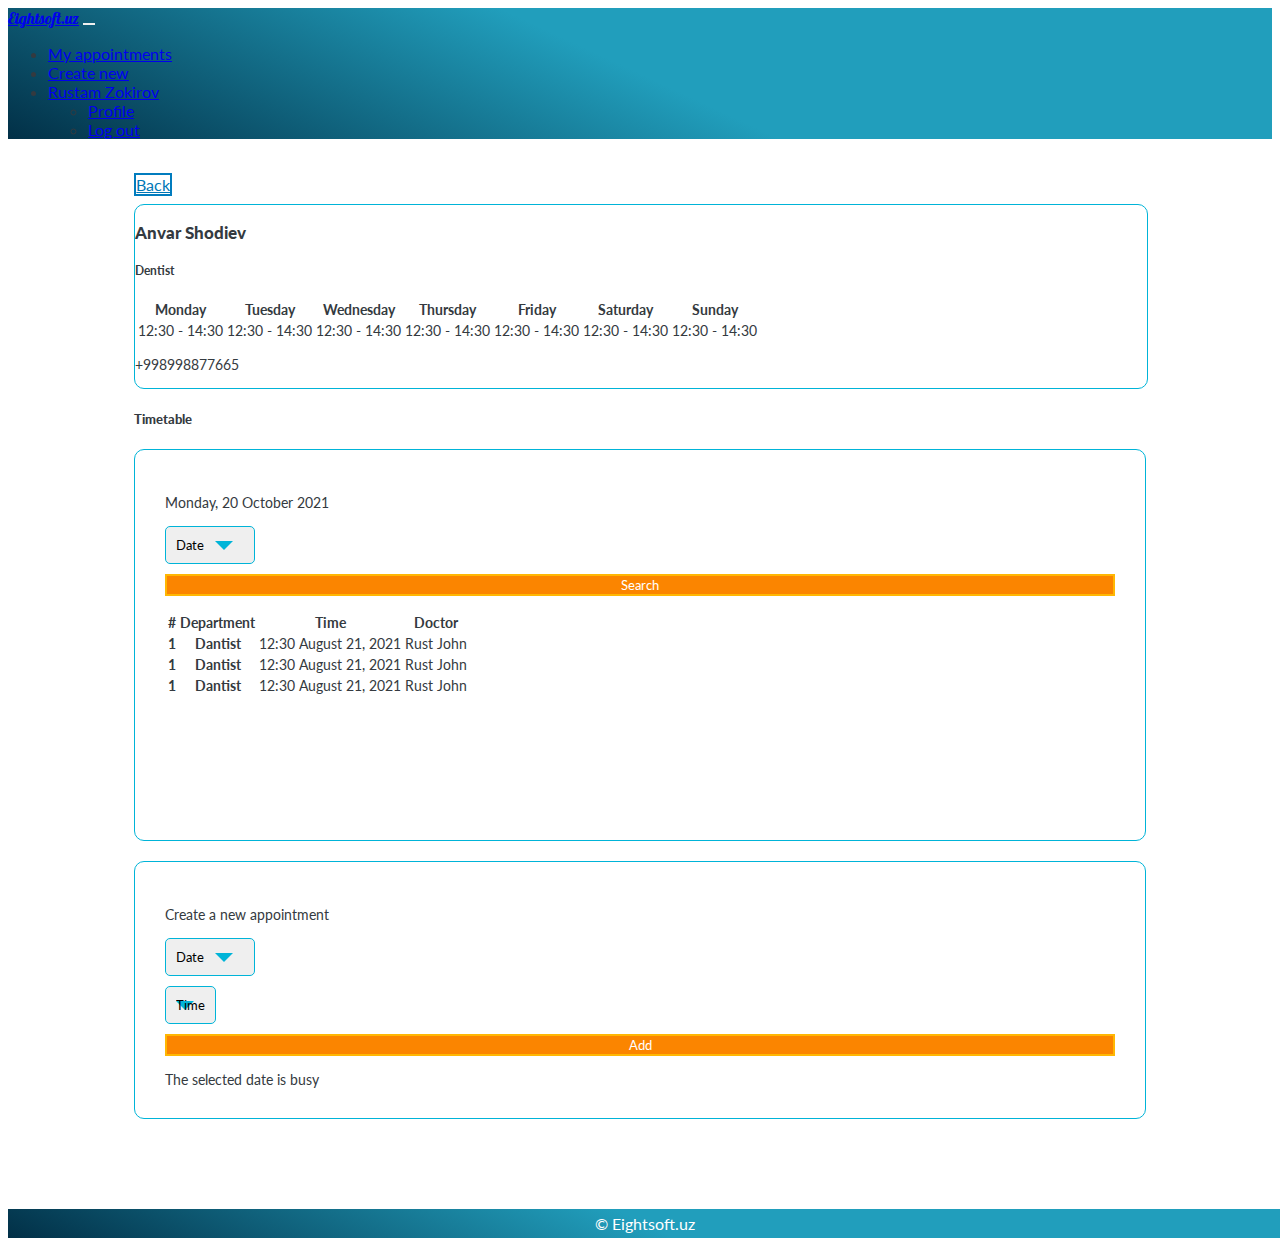
<file: new_appointment_doctor.html>
<!doctype html>
<html lang="en">

<head>
	<!-- Required meta tags -->
	<meta charset="utf-8">
	<meta name="viewport" content="width=device-width, initial-scale=1">

	<!-- Bootstrap CSS -->
	<link href="https://cdn.jsdelivr.net/npm/bootstrap@5.1.0/dist/css/bootstrap.min.css" rel="stylesheet"
		integrity="sha384-KyZXEAg3QhqLMpG8r+8fhAXLRk2vvoC2f3B09zVXn8CA5QIVfZOJ3BCsw2P0p/We" crossorigin="anonymous">

	<link href="assets/css/style.css" rel="stylesheet">

	<title>Eightsoft Hospitals</title>
</head>

<body>
	<!-- Navbar -->
	<div class="container-fluid">
		<div class="row">
			<nav class="navbar navbar-expand-lg navbar-dark p-md-3 shadow bg-blue" >
				<div class="container">

					<a class="navbar-brand" href="index.html">Eightsoft.uz</a>

					<button class="navbar-toggler" type="button" data-bs-toggle="collapse"
						data-bs-target="#navbarNavDropdown" aria-controls="navbarNavDropdown" aria-expanded="false"
						aria-label="Toggle navigation">
						<span class="navbar-toggler-icon"></span>
					</button>

					<div class="collapse navbar-collapse" id="navbarNavDropdown">
						<ul class="navbar-nav">
						</ul>

						<ul class="navbar-nav ms-auto">
							<li class="nav-item">
								<a class="nav-link" aria-current="page" href="appointments.html">My
									appointments</a>
							</li>
							<li class="nav-item">
								<a class="nav-link active" aria-current="page" href="new_appointment.html">Create new</a>
							</li>

							<li class="nav-item dropdown">
								<a class="nav-link dropdown-toggle" href="#" id="navbarDropdownMenuLink" role="button"
									data-bs-toggle="dropdown" aria-expanded="false">
									Rustam Zokirov
								</a>
								<ul class="dropdown-menu" aria-labelledby="navbarDropdownMenuLink">
									<li><a class="dropdown-item" href="#">Profile</a></li>
									<li><a class="dropdown-item" href="#">Log out</a></li>
								</ul>
							</li>
						</ul>
					</div>
				</div>
			</nav>
		</div>
	</div>


	<!-- Body  -->
    <main role="main" class="container content">

		<a href="new_appointment.html" class="btn btn-primary btn-lg btn-block btn-secondary">Back</a>



		<div class="row">
			<div class="col-md-12">
			<div class="card text-center scroll-jumbotron">
				<div class="card-header">
					<h3><b>Anvar Shodiev</b></h3>
				</div>
				<div class="card-body">
					<h5 class="card-text">Dentist</h5>
					<table class="table table-hover">
						<thead>
						<tr>
							<th scope="col">Monday</th>
							<th scope="col">Tuesday</th>
							<th scope="col">Wednesday</th>
							<th scope="col">Thursday</th>
							<th scope="col">Friday</th>
							<th scope="col">Saturday</th>
							<th scope="col">Sunday</th>
						</tr>
						</thead>
						<tbody>
							<tr>
								<td scope="row">12:30 - 14:30</td>
								<td scope="row">12:30 - 14:30</td>
								<td scope="row">12:30 - 14:30</td>
								<td scope="row">12:30 - 14:30</td>
								<td scope="row">12:30 - 14:30</td>
								<td scope="row">12:30 - 14:30</td>
								<td scope="row">12:30 - 14:30</td>
							</tr>
				
						</tbody>
					</table>

					<p class="card-text">+998998877665</p>				
				</div>
			</div>
			</div>
		</div>
		
		<h5 class="text-center"><b>Timetable</b></h5>
		<div class="jumbotron scroll-jumbotron timetable">
			<p class="w200 text-uppercase">Monday, 20 October 2021</p>
			
			<div class="row">
				<div class="col-md-8">
					<select id="dataSelect" class="form-control form-control-lg">
						<option value="" selected disabled>Date</option>
						<option>Next 7 days</option>
						<option>2 October</option>
					</select>
				</div>
				
				<div class="col-md-4">
					<button class="btn btn-primary  btn-block">Search</button>					
				</div>            
			</div>


			<table class="table table-hover">
				<thead>
				<tr>
					<th scope="col">#</th>
					<th scope="col">Department</th>
					<th scope="col">Time</th>
					<th scope="col">Doctor</th>
				</tr>
				</thead>
				<tbody>
					<tr>
						<th scope="row">1</th>
						<th scope="row">Dantist</th>
						<td scope="row">12:30 August 21, 2021</td>
						<td scope="row">Rust John</td>
					</tr>
					<tr>
						<th scope="row">1</th>
						<th scope="row">Dantist</th>
						<td scope="row">12:30 August 21, 2021</td>
						<td scope="row">Rust John</td>
					</tr>
		
					<tr>
						<th scope="row">1</th>
						<th scope="row">Dantist</th>
						<td scope="row">12:30 August 21, 2021</td>
						<td scope="row">Rust John</td>
					</tr>
						
					
				</tbody>
			</table>
		</div>

				<!-- <div class="form-group">
				  <label for="exampleInputEmail1">Email address</label>
				  <input type="email" class="form-control" id="exampleInputEmail1" aria-describedby="emailHelp" placeholder="Enter email">
				</div> -->
				
		<div class="jumbotron scroll-jumbotron">
			<p class="w200 text-uppercase">Create a new appointment</p>
			
			<div class="row">
				<div class="col-md-4">
					<select id="dataSelect" class="form-control form-control-lg">
						<option value="" selected disabled>Date</option>
						<option>Next 7 days</option>
						<option>2</option>
					</select>
				</div>
				
				<div class="col-md-4">
					<select id="dataSelect" class="form-control form-control-lg">
						<option value="" selected disabled>Time</option>
						<option>1</option>
						<option>2</option>
					</select>
				</div>
				<div class="col-md-4">
					<button class="btn btn-primary  btn-block">Add</button>
				</div>
			</div>
			<!-- The selected date is busy-->
			<div class="alert alert-danger alert-no-margin" role="alert">
				The selected date is busy
			</div>
			
		</div>			
	</main>

	<!-- Footer -->
    <footer class="footer bg-blue">
        <div class="container">
			<div class="row">
            	<div>&copy; Eightsoft.uz</div>
			</div>
        </div>
    </footer>


	<!-- Optional JavaScript; choose one of the two! -->
	<!-- Option 1: Bootstrap Bundle with Popper -->
	<script src="https://cdn.jsdelivr.net/npm/bootstrap@5.1.0/dist/js/bootstrap.bundle.min.js"
		integrity="sha384-U1DAWAznBHeqEIlVSCgzq+c9gqGAJn5c/t99JyeKa9xxaYpSvHU5awsuZVVFIhvj"
		crossorigin="anonymous"></script>

	<!-- Option 2: Separate Popper and Bootstrap JS -->
	<!--
    <script src="https://cdn.jsdelivr.net/npm/@popperjs/core@2.9.3/dist/umd/popper.min.js" integrity="sha384-eMNCOe7tC1doHpGoWe/6oMVemdAVTMs2xqW4mwXrXsW0L84Iytr2wi5v2QjrP/xp" crossorigin="anonymous"></script>
    <script src="https://cdn.jsdelivr.net/npm/bootstrap@5.1.0/dist/js/bootstrap.min.js" integrity="sha384-cn7l7gDp0eyniUwwAZgrzD06kc/tftFf19TOAs2zVinnD/C7E91j9yyk5//jjpt/" crossorigin="anonymous"></script>
    -->
</body>

</html>
</file>
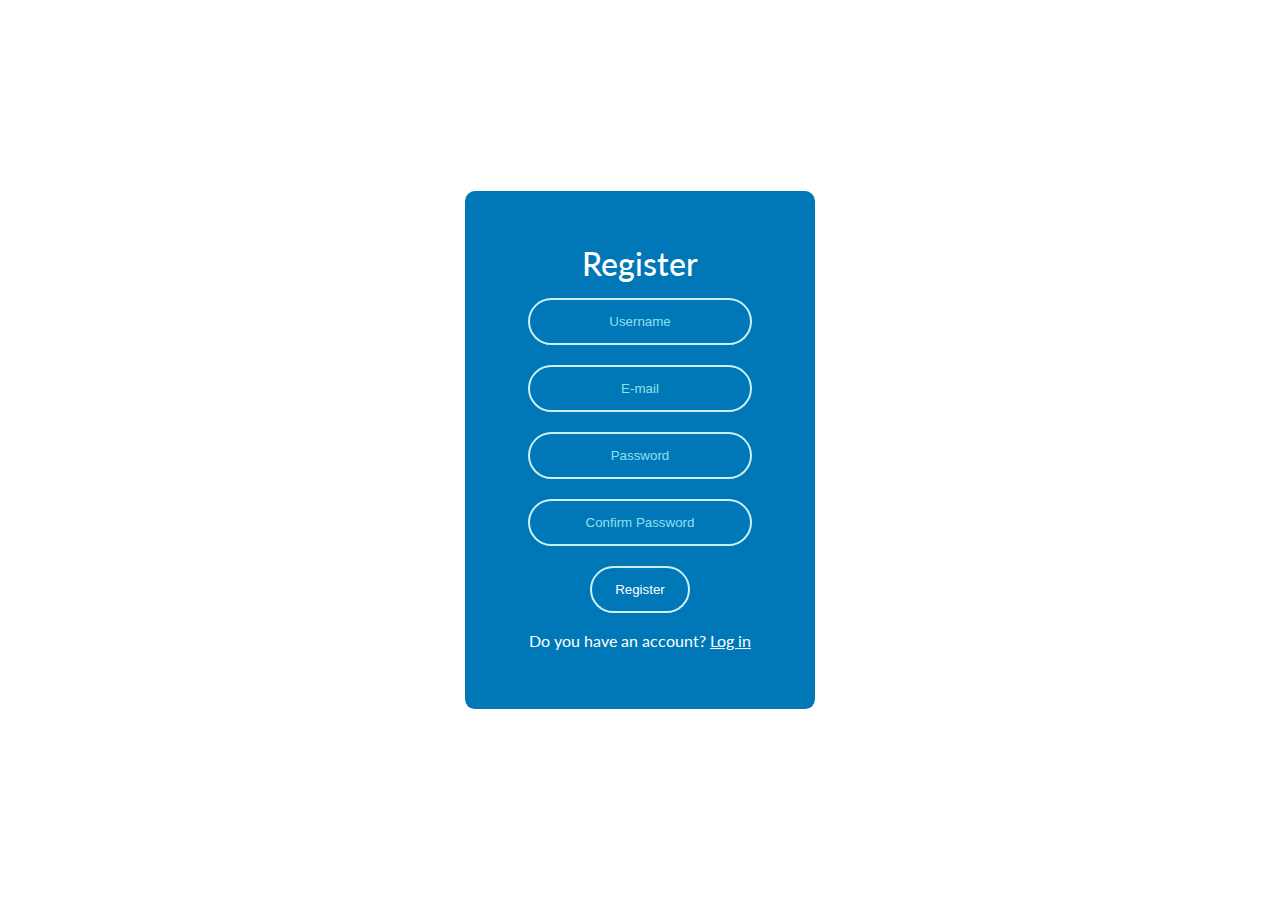
<file: register.html>
<!DOCTYPE html>
<html>
<head>
    <meta charset="utf-8">
    <meta name="viewport" content="width=device-width, initial-scale=1">

    <title>Register</title>
    <link rel = "stylesheet" href = "assets/css/login-style.css">
</head>

<body class = "color-change-2x">
    <div id = "box">
        <form action = "index.html" method="post">
            <h1>Register</h1>
    
            <input type = "text" name = "username" placeholder="Username" maxlength = "20">
            <input type = "text" name = "email" placeholder="E-mail" maxlength = "20">
            <input type = "password" name = "password" placeholder="Password" maxlength = "20">
            <input type = "password" name = "password2" placeholder="Confirm Password" maxlength = "20">
            <input type = "submit" name = "submit" value = "Register">
    
        </form>
        <p>Do you have an account? <a href="login.html">Log in</a></p>

    </div>
    
</body>
</html>
</file>
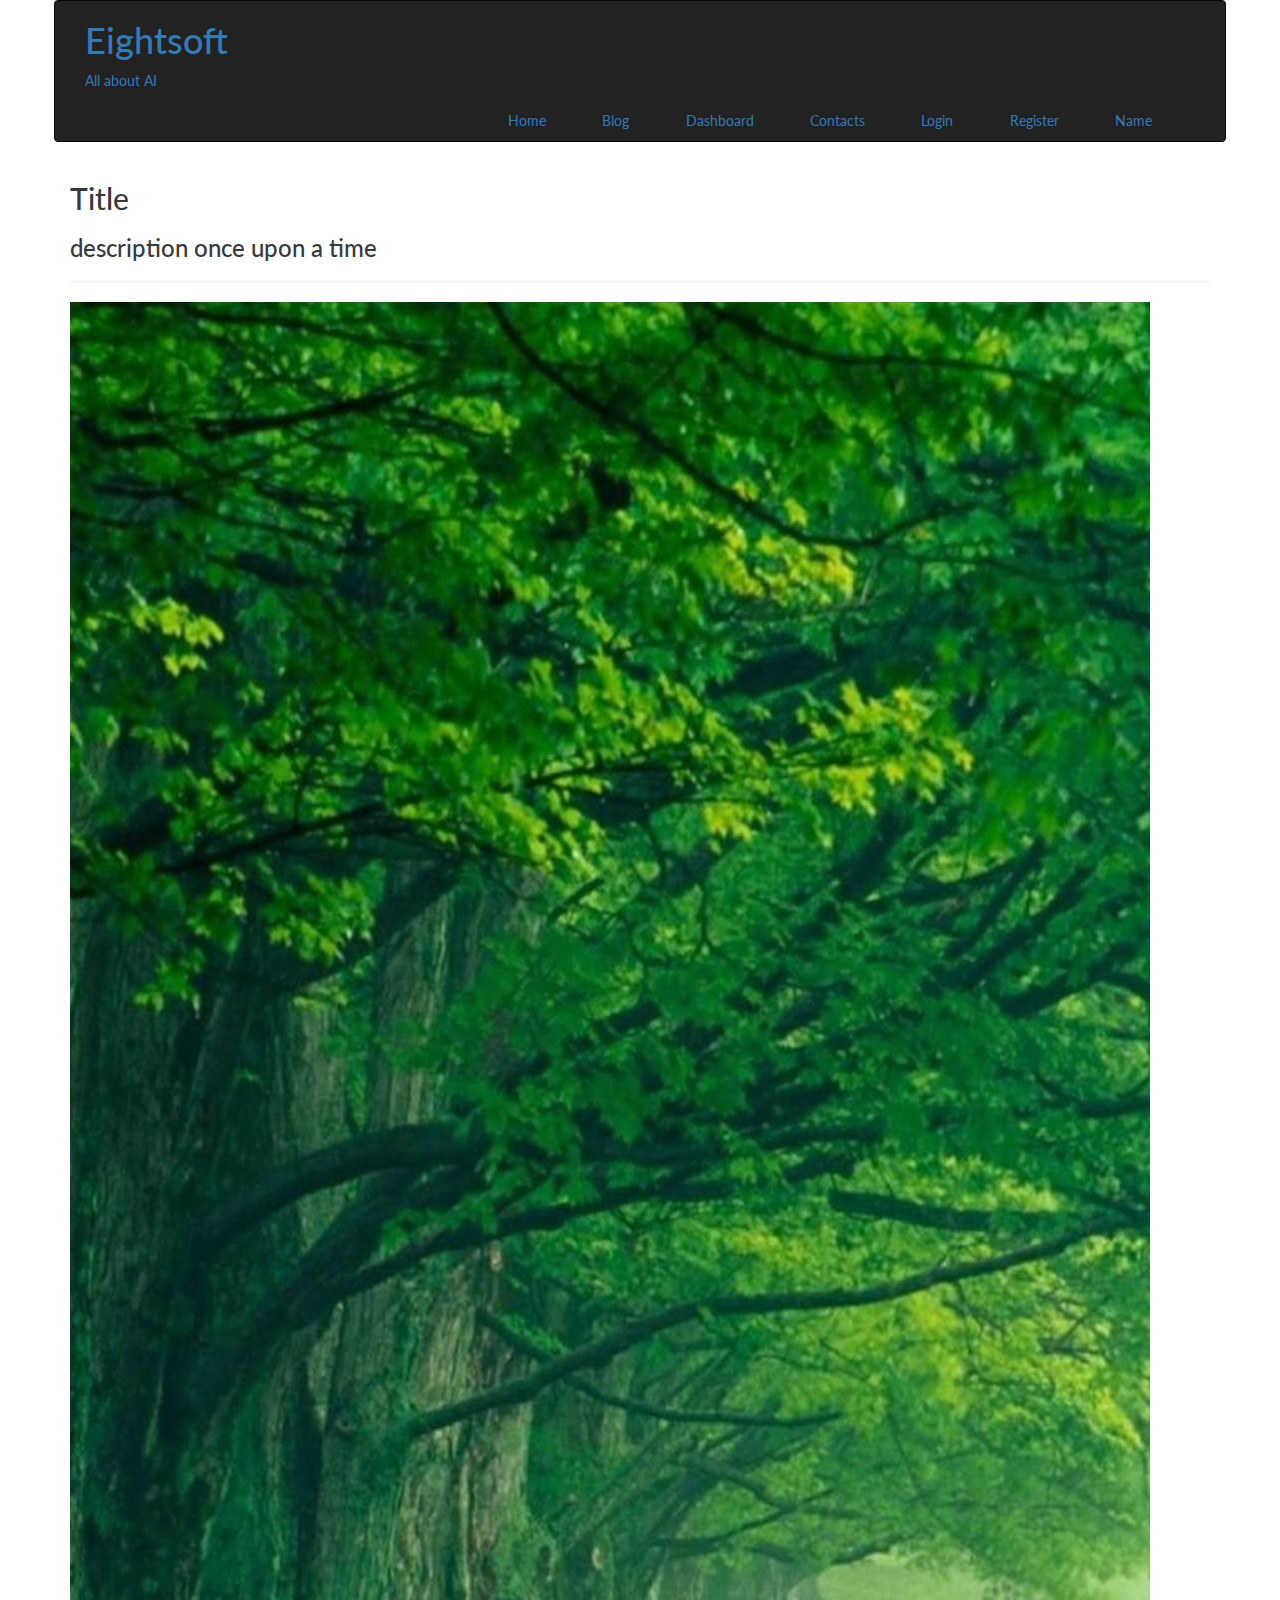
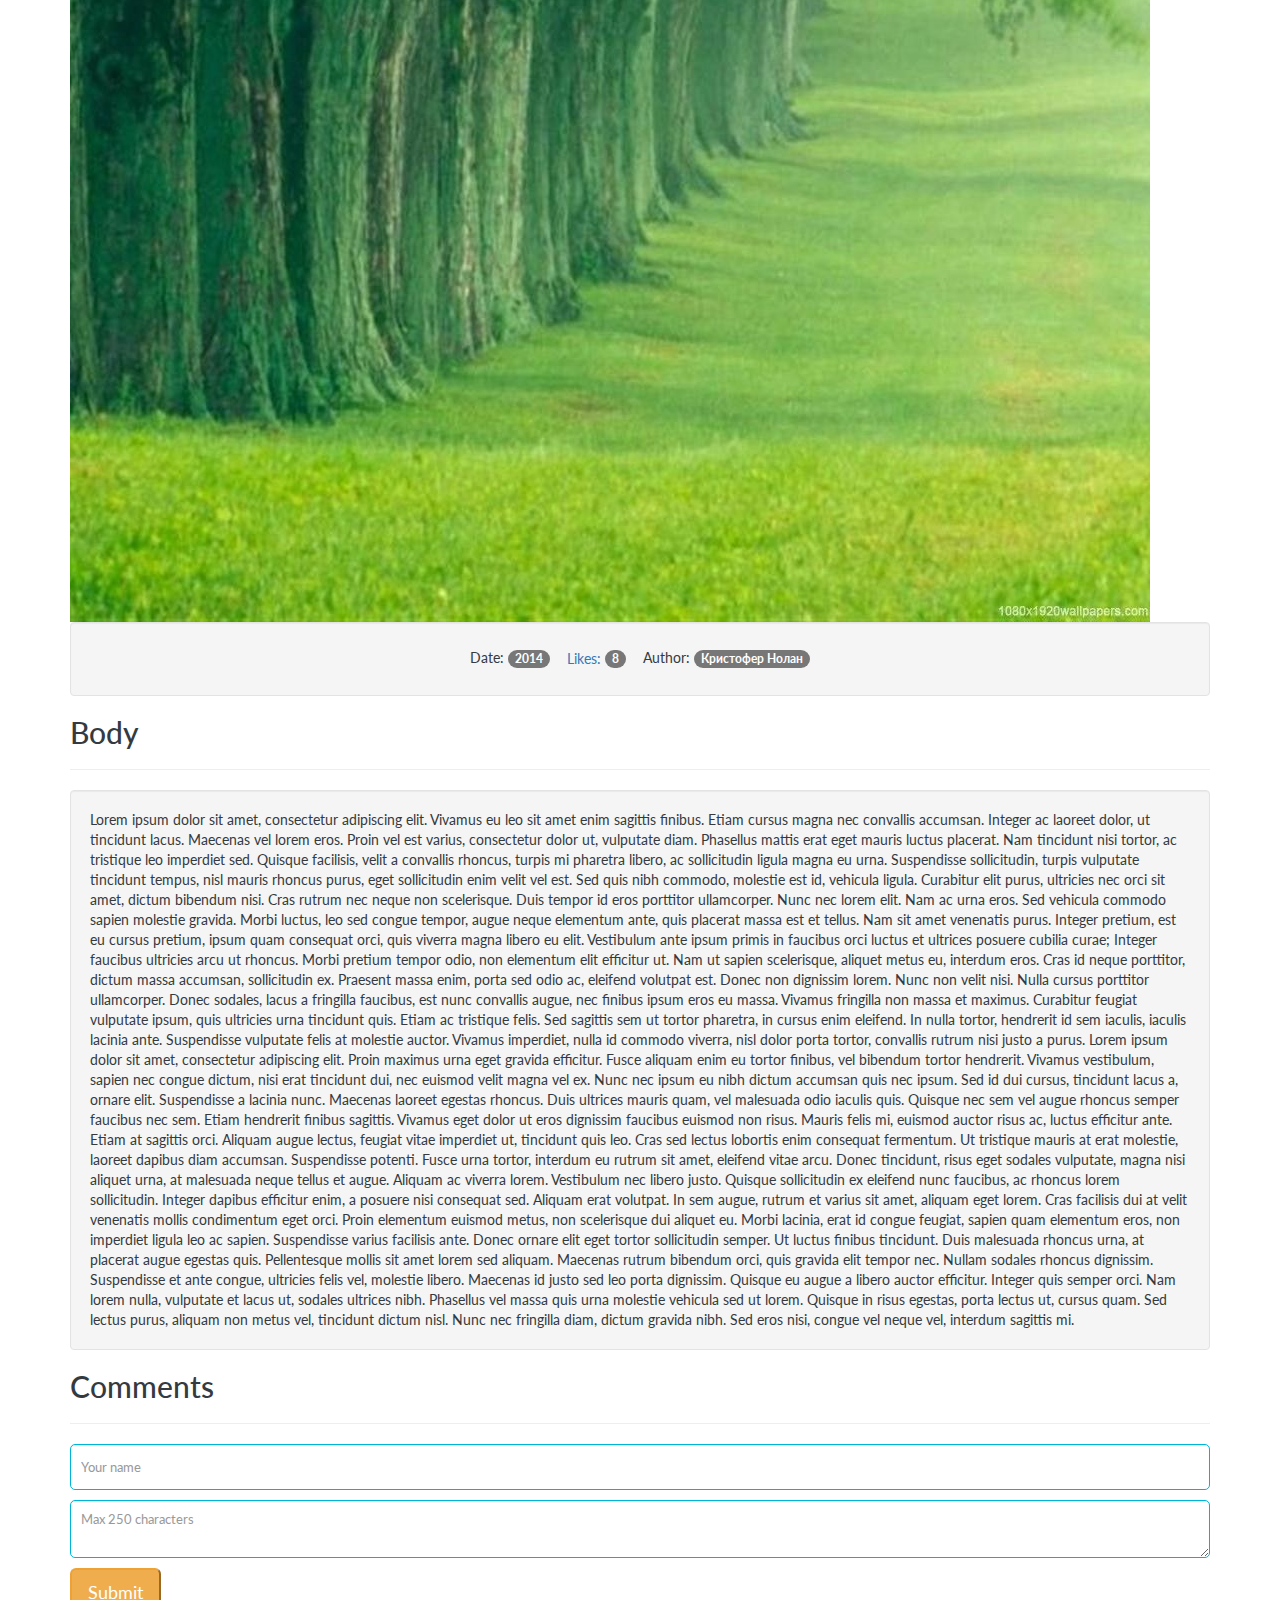
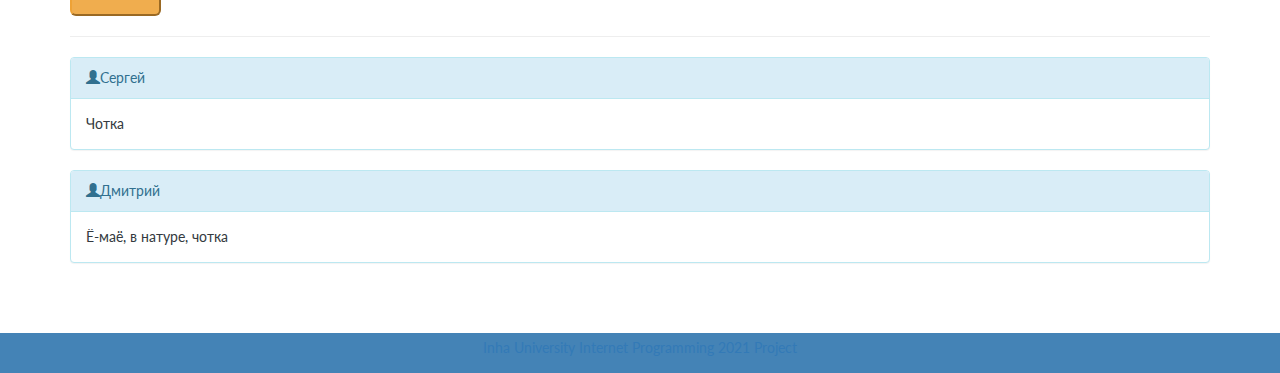
<file: viewPost.html>
<!DOCTYPE html>
<html lang="en">
<head>

    <meta charset="UTF-8">
    <meta http-equiv="X-UA-Compatible" content="IE=edge">
    <meta name="viewport" content="width=device-width, initial-scale=1.0">
    <meta http-equiv = "Content-Type" content = "text/html"; charset = "utf-8"/>
    <meta name="author" content="Eightsoft">
    <meta name = "description" content = "All about the AI"/>

    <title>Post - Eightsoft blog</title>

    <!-- Bootstrap -->
    <link href="assets/css/bootstrap.min.css" rel="stylesheet">
    <link href="assets/css/style.css" rel="stylesheet">

    <!-- HTML5 shim and Respond.js for IE8 support of HTML5 elements and media queries -->
    <!-- WARNING: Respond.js doesn't work if you view the page via file:// -->
    <!--[if lt IE 9]>
      <script src="https://oss.maxcdn.com/html5shiv/3.7.3/html5shiv.min.js"></script>
      <script src="https://oss.maxcdn.com/respond/1.4.2/respond.min.js"></script>
    <![endif]-->
</head>

<body>


    <!-- Navigation bar (header) -->
    <div class="container-fluid">    <div class="row">

        <nav role="navigation" class="navbar navbar-inverse">
            <div class="container">

                <!-- Logo (name) -->
                <div class="navbar-header header">

                    <div class="col-lg-12"><div class="container"><div class="row">

                            <h1><a href="#">Eightsoft</a></h1>
                            <p><a href="#">All about AI</a></p>

                    </div></div></div>


                    <button type="button" data-target="#navbarCollapse" data-toggle="collapse" class="navbar-toggle">
                    <span class="sr-only">Toggle navigation</span>
                    <span class="icon-bar"></span>
                    <span class="icon-bar"></span>
                    <span class="icon-bar"></span>
                    </button>

                </div>

                <!-- Navigation buttons -->
                <div class="col-lg-4"></div>
                <div class="col-lg-8">
                    <div id="navbarCollapse"class="collapse navbar-collapse">
                        <ul class="nav nav-pills nav-justified">
                            <li role="presentation"><a href="index.html">Home</a></li>
                            <li role="presentation"><a href="blog.html">Blog</a></li>
                            <li role="presentation"><a href="dashboard.html">Dashboard</a></li>
                            <li role="presentation"><a href="contact.html">Contacts</a></li>
                            <li role="presentation"><a href="login.html">Login</a></li>
                            <li role="presentation"><a href="register.html">Register</a></li>

                            <li class="nav-item dropdown">
                                <a class="nav-link dropdown-toggle" href="#" id="navbarDropdown" role="button" data-toggle="dropdown" aria-haspopup="true" aria-expanded="false">
                                  Name
                                </a>
                                <div class="dropdown-menu" aria-labelledby="navbarDropdown">
                                  <a class="dropdown-item" href="login.html">Log out</a>
                                </div>
                            </li>
                          </ul>
                    </div>
                </div>

            </div>
        </nav>

    </div></div>

    <!-- Content body -->
    <div class="wrapper">
        <div class="container"><div class="row">

            <div class="col-lg-12 bar">

            <h2>Title</h2>
            <h3>description once upon a time</h3>
            <hr>

            <div class="viewThumbnail">
                <!-- <iframe class="embed-responsive-item" src="https://www.youtube.com/embed/eRu30Fi3_Wo" frameborder="0" allow="accelerometer; autoplay; encrypted-media; gyroscope; picture-in-picture" allowfullscreen></iframe> -->
                <img src="assets/img/2.jpg" alt="">
            </div>
            <div class="well text-center">
                Date: <span class = "badge">2014</span>
                <a href="#" class="btn likeButton" role="button">Likes: <span class = "badge">8</span></a>

                Author: <span class = "badge">Кристофер Нолан</span>
            </div>

            <div class="margin-8"></div>

            <h2>Body</h2>
            <hr>

            <div class="well">
                Lorem ipsum dolor sit amet, consectetur adipiscing elit. Vivamus eu leo sit amet enim sagittis finibus. Etiam cursus magna nec convallis accumsan. Integer ac laoreet dolor, ut tincidunt lacus. Maecenas vel lorem eros. Proin vel est varius, consectetur dolor ut, vulputate diam. Phasellus mattis erat eget mauris luctus placerat. Nam tincidunt nisi tortor, ac tristique leo imperdiet sed. Quisque facilisis, velit a convallis rhoncus, turpis mi pharetra libero, ac sollicitudin ligula magna eu urna. Suspendisse sollicitudin, turpis vulputate tincidunt tempus, nisl mauris rhoncus purus, eget sollicitudin enim velit vel est. Sed quis nibh commodo, molestie est id, vehicula ligula. Curabitur elit purus, ultricies nec orci sit amet, dictum bibendum nisi. Cras rutrum nec neque non scelerisque. Duis tempor id eros porttitor ullamcorper. Nunc nec lorem elit.

                Nam ac urna eros. Sed vehicula commodo sapien molestie gravida. Morbi luctus, leo sed congue tempor, augue neque elementum ante, quis placerat massa est et tellus. Nam sit amet venenatis purus. Integer pretium, est eu cursus pretium, ipsum quam consequat orci, quis viverra magna libero eu elit. Vestibulum ante ipsum primis in faucibus orci luctus et ultrices posuere cubilia curae; Integer faucibus ultricies arcu ut rhoncus. Morbi pretium tempor odio, non elementum elit efficitur ut. Nam ut sapien scelerisque, aliquet metus eu, interdum eros. Cras id neque porttitor, dictum massa accumsan, sollicitudin ex. Praesent massa enim, porta sed odio ac, eleifend volutpat est. Donec non dignissim lorem. Nunc non velit nisi.

                Nulla cursus porttitor ullamcorper. Donec sodales, lacus a fringilla faucibus, est nunc convallis augue, nec finibus ipsum eros eu massa. Vivamus fringilla non massa et maximus. Curabitur feugiat vulputate ipsum, quis ultricies urna tincidunt quis. Etiam ac tristique felis. Sed sagittis sem ut tortor pharetra, in cursus enim eleifend. In nulla tortor, hendrerit id sem iaculis, iaculis lacinia ante. Suspendisse vulputate felis at molestie auctor. Vivamus imperdiet, nulla id commodo viverra, nisl dolor porta tortor, convallis rutrum nisi justo a purus. Lorem ipsum dolor sit amet, consectetur adipiscing elit. Proin maximus urna eget gravida efficitur. Fusce aliquam enim eu tortor finibus, vel bibendum tortor hendrerit. Vivamus vestibulum, sapien nec congue dictum, nisi erat tincidunt dui, nec euismod velit magna vel ex.

                Nunc nec ipsum eu nibh dictum accumsan quis nec ipsum. Sed id dui cursus, tincidunt lacus a, ornare elit. Suspendisse a lacinia nunc. Maecenas laoreet egestas rhoncus. Duis ultrices mauris quam, vel malesuada odio iaculis quis. Quisque nec sem vel augue rhoncus semper faucibus nec sem. Etiam hendrerit finibus sagittis. Vivamus eget dolor ut eros dignissim faucibus euismod non risus. Mauris felis mi, euismod auctor risus ac, luctus efficitur ante. Etiam at sagittis orci. Aliquam augue lectus, feugiat vitae imperdiet ut, tincidunt quis leo. Cras sed lectus lobortis enim consequat fermentum. Ut tristique mauris at erat molestie, laoreet dapibus diam accumsan. Suspendisse potenti. Fusce urna tortor, interdum eu rutrum sit amet, eleifend vitae arcu. Donec tincidunt, risus eget sodales vulputate, magna nisi aliquet urna, at malesuada neque tellus et augue.

                Aliquam ac viverra lorem. Vestibulum nec libero justo. Quisque sollicitudin ex eleifend nunc faucibus, ac rhoncus lorem sollicitudin. Integer dapibus efficitur enim, a posuere nisi consequat sed. Aliquam erat volutpat. In sem augue, rutrum et varius sit amet, aliquam eget lorem. Cras facilisis dui at velit venenatis mollis condimentum eget orci. Proin elementum euismod metus, non scelerisque dui aliquet eu. Morbi lacinia, erat id congue feugiat, sapien quam elementum eros, non imperdiet ligula leo ac sapien. Suspendisse varius facilisis ante. Donec ornare elit eget tortor sollicitudin semper. Ut luctus finibus tincidunt.

                Duis malesuada rhoncus urna, at placerat augue egestas quis. Pellentesque mollis sit amet lorem sed aliquam. Maecenas rutrum bibendum orci, quis gravida elit tempor nec. Nullam sodales rhoncus dignissim. Suspendisse et ante congue, ultricies felis vel, molestie libero. Maecenas id justo sed leo porta dignissim. Quisque eu augue a libero auctor efficitur. Integer quis semper orci. Nam lorem nulla, vulputate et lacus ut, sodales ultrices nibh. Phasellus vel massa quis urna molestie vehicula sed ut lorem. Quisque in risus egestas, porta lectus ut, cursus quam. Sed lectus purus, aliquam non metus vel, tincidunt dictum nisl. Nunc nec fringilla diam, dictum gravida nibh. Sed eros nisi, congue vel neque vel, interdum sagittis mi.
            </div>

            <div class="margin-8"></div>

            <h2>Comments</h2>
            <hr>

            <form action="">
                <div class="form-group">
                    <input type="text" placeholder="Your name" class="form-control input-lg">
                </div>
                <div class="form-group">
                    <textarea class="form-control" placeholder="Max 250 characters"></textarea>
                </div>
                <div class="submitButton">
                    <button class = "btn-lg btn-warning">Submit</button>
                </div>
            </form>

            <hr>

            <div class="panel panel-info">
                <div class="panel-heading"><i class= "glyphicon glyphicon-user"></i><span>Сергей</span></div>
                <div class="panel-body">
                  Чотка
                </div>
            </div>

            <div class="panel panel-info">
                <div class="panel-heading"><i class= "glyphicon glyphicon-user"></i><span>Дмитрий</span></div>
                <div class="panel-body">
                  Ё-маё, в натуре, чотка
                </div>
            </div>


        </div></div>

        </div>

    </div>

    <!-- Footer -->
    <footer>
        <div class="container-fluid">
            <p class = "text-center"><a href="#">Inha University Internet Programming 2021 Project</a></p>
        </div>
    </footer>

    <!-- jQuery (necessary for Bootstrap's JavaScript plugins) -->
    <script src="https://ajax.googleapis.com/ajax/libs/jquery/1.12.4/jquery.min.js"></script>
    <!-- Include all compiled plugins (below), or include individual files as needed -->
    <script src="assets/js/bootstrap.min.js"></script>
</body>

</html>
</file>
<file: assets/css/style.css>
@import url('https://fonts.googleapis.com/css2?family=Lato:ital,wght@0,100;0,300;0,400;0,700;0,900;1,100;1,300;1,400;1,700;1,900&display=swap');
@import url('https://fonts.googleapis.com/css?family=Lobster');
@import url('https://fonts.googleapis.com/css2?family=Roboto+Mono:ital,wght@0,100;0,300;0,400;0,600;0,700;1,100;1,300;1,400;1,600;1,700&display=swap');

/* Fonts
LATO:
Thin 100
Thin 100 italic
Light 300
Light 300 italic
Regular 400
Regular 400 italic
Bold 700
Bold 700 italic
*/

* {
    font-family: 'Lato', sans-serif;
}
.w100 {
font-weight: 100;
}
.w300 {
font-weight: 300;
}
.w400 {
font-weight: 400;
}
.w700 {
font-weight: 700;
}
.w900 {
font-weight: 500;
}

body { 
   display: flex;
   min-height: 100vh;
   flex-direction: column;
   color: #343a40;
}
.content {
   flex: 1;
   padding-top: 20px;
   padding-bottom: 20px;
   padding-left: 10%;
   padding-right: 10%;
}


.navbar .navbar-brand {
    font-family: 'Lobster', cursive; 
}

.bg-blue {
    /* background-color: #4483b6; */
    /* background-image: linear-gradient(25deg, #0077B6 40%, #0096C7 90%); */
    background-image: linear-gradient(25deg, #023047 0%, #219EBC 50%);

}

/* Only in homepage: banner image, toggler, footer */
.banner-image {
    background-image: linear-gradient(rgba(255, 183, 3, 0.3), rgba(0, 0, 0, 0.5)), url('https://images.unsplash.com/photo-1507842217343-583bb7270b66?ixid=MnwxMjA3fDB8MHxwaG90by1wYWdlfHx8fGVufDB8fHx8&ixlib=rb-1.2.1&auto=format&fit=crop&w=2906&q=80');
    /* background-image: url('https://images.unsplash.com/photo-1507842217343-583bb7270b66?ixid=MnwxMjA3fDB8MHxwaG90by1wYWdlfHx8fGVufDB8fHx8&ixlib=rb-1.2.1&auto=format&fit=crop&w=2906&q=80'); */
    background-size: cover;
    background-position: center;
    background-repeat: no-repeat;
    height: 100vh;
}

.navbar-toggler,
.navbar-toggler:focus,
.navbar-toggler:active,
.navbar-toggler-icon:focus {
    outline: none;
    border: none;
    box-shadow: none;
}

footer {
    position: relative;
    width: 100%;
    background-color: #4483b6;
    color: white;
    text-align: center;
    bottom: 0;
    padding: 5px;
    margin-top: 50px;
}

/* All other neccessary components: buttons */
.btn-primary{
	background-color: #FB8500;
	color:white !important;
	border: solid 2px #FFB703;
}

.btn-primary:hover, .btn-primary:focus{
	background-color: white;
	border: solid 2px #FFB703;
	color:#FB8500 !important;
	transition: background-color 0.2s ease-out, color 0.2s;
}

.btn-secondary{
	background-color: white ;
	color:#0077b6 !important;
	border: solid 2px #017cbe;
}

.btn-secondary:hover, .btn-secondary:focus{
	background-color: #0083ca;
	border: solid 2px #017cbe;
	color: white !important;
	transition: background-color 0.2s ease-out, color 0.2s;
}
 
.btn-block {
    width: 100%;
    margin-bottom: 15px;
}
.with-hr {
    padding-bottom: 5px;
	border-bottom: 2px solid #00B4D8;
}

.container .jumbotron, .container-fluid .jumbotron {
    border: #00B4D8 solid 1px;
    margin-top: 10px;
    margin-bottom: 2%;
    border-radius: 10px;
    padding: 30px;
    font-size: 90%;
}

.timetable {
    height: 330px;
}

.scroll-jumbotron {
    overflow-y: auto;   
    overflow-x: auto;   
}

.card {
    border: #00B4D8 solid 1px;
    margin-top: 10px;
    margin-bottom: 10px;
    border-radius: 10px;
    font-size: 90%;
    width: 100%;
}


/* Forms */
.alert-no-margin {
    margin-bottom: 0;
}
label {
    margin-bottom: 0.3rem;
    font-weight: bold;
}

.form-control {
    border: solid 1px #00B4D8;
    border-radius: 5px;
    padding: 10px;
    font-size: 90%;
}

select {
    background-image:
      linear-gradient(45deg, transparent 50%, #00B4D8 60%),
      linear-gradient(135deg, #00B4D8 40%, transparent 50%) !important;
    background-position:
      calc(100% - 30px) 14px,
      calc(100% - 20px) 14px,
      100% 0;
    background-size:
      10px 10px,
      10px 10px;
    background-repeat: no-repeat;
    -webkit-appearance: none;
    -moz-appearance: none;
  }

.form-group, .form-control {
    margin-bottom: 10px;
}

/* Medias */
@media screen and (max-width: 992px) {
    .navbar {
        background-color:#4483b6; 
    }
}

@media screen and (max-width: 779px) and (min-width: 575px) {
    .content {
        padding-left: 0;
        padding-right: 0;
    }
    .container .jumbotron, .container-fluid .jumbotron {
        padding: 10px;
        /* font-size: 70%; */
    }
}

@media screen and (max-width: 575px) {
    .content {
        padding-left: 4%;
        padding-right: 4%;
    }
    h2 {
        font-size: 1.3rem;
    }

    .container .jumbotron, .container-fluid .jumbotron {
        padding: 10px;
        /* font-size: 70%; */
    }
}
</file>
<file: assets/css/login-style.css>
@import url('https://fonts.googleapis.com/css2?family=Lato:ital,wght@0,100;0,300;0,400;0,700;0,900;1,100;1,300;1,400;1,700;1,900&display=swap');

body{
    line-height: 1.5em; 
    font-family: 'Lato', sans-serif;
}

#box{
    padding: 40px 0;
    background-color: #0077B6;
    color:white;
    width: 350px;
    position: absolute;
    top: 50%;
    left: 50%;
    transform: translate(-50%, -50%);
    text-align: center;
    border-radius: 10px;
}

#box h1{
    font-size: xx-large;
    font-weight: 500;
}

#box input[type = "text"], #box input[type = "password"]{
    border:0;
    background: none;
    border: 2px solid #CAF0F8;
    color: #CAF0F8;
    display:block;
    margin: 20px auto;
    text-align: center;
    padding: 14px 10px;
    width: 200px;
    outline: none;
    border-radius: 24px;
    transition: 0.25s;
}

#box input[type = "text"]:focus, #box input[type = "password"]:focus{
    background-color: #CAF0F8;
    color: #03045E;
    width:250px;
}

#box input[type = "submit"]{
    border:0;
    background: none;
    border: 2px solid #CAF0F8;
    color: white;
    display:block;
    margin: 20px auto 0;
    text-align: center;
    padding: 14px 10px;
    outline: none;
    width:100px;
    border-radius: 24px;
    transition: 0.25s;
    cursor: pointer;
}

#box p a{
  color: white;
}

#box p a:hover{
  color: white;
  font-size: large;
  transition: font-size 0.2s ease;
  line-height: 10%;
}

#box input[type = "submit"]:hover{
    background-color: #CAF0F8;
    color: #03045E;
}

/* text inside forms */
:focus::placeholder {
    color: #0077B6;
}
::placeholder{
  color:#90E0EF; 
}

/* Animation, also need to change color */
.color-change-2x {
	-webkit-animation: color-change-2x 2s linear infinite alternate both;
	        animation: color-change-2x 2s linear infinite alternate both;
}

@-webkit-keyframes color-change-2x {
  0% {
    background: white;
  }
  100% {
    background: #CAF0F8;
  }
}
@keyframes color-change-2x {
  0% {
    background: white;
  }
  100% {
    background: #CAF0F8;
  }
}

@media (max-width: 330px) {
    #box{
        width: 300px;
    }
}

@media (max-width: 300px) {
  #box{
      width: 250px;
  }
}
</file>
